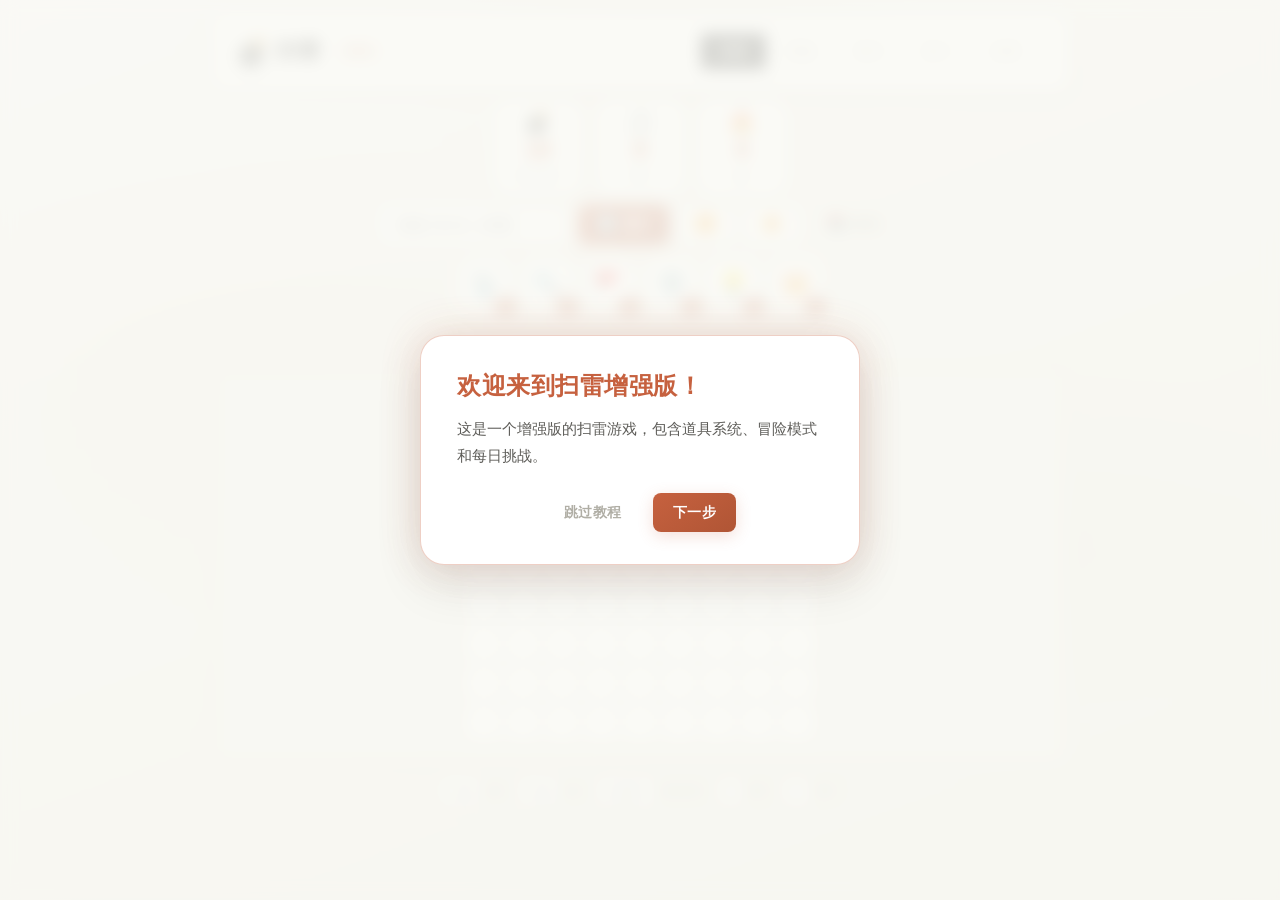
<file: index.html>
<!DOCTYPE html>
<html lang="zh-CN">
<head>
<meta charset="UTF-8">
<meta name="viewport" content="width=device-width, initial-scale=1.0">
<meta name="description" content="扫雷 PRO - 经典模式、冒险模式、每日挑战，多种主题随心切换">
<title>扫雷 PRO</title>
<link rel="icon" type="image/svg+xml" href="src/favicon.svg">
<link rel="stylesheet" href="src/css/base.css">
<link rel="stylesheet" href="src/css/themes.css">
  <link rel="stylesheet" href="src/css/animations.css">
  <script src="src/js/vendor/chart.umd.min.js"></script>
</head>
<body class="theme-anthropic">

<div class="app">
  <!-- 顶部导航 -->
  <header class="app-header">
    <div class="brand">
      <span class="brand-icon">💣</span>
      <span class="brand-text">扫雷</span>
      <span class="brand-sub">PRO</span>
    </div>
    <nav class="nav-tabs" role="tablist">
      <button class="nav-tab active" data-tab="classic" role="tab" aria-selected="true">经典</button>
      <button class="nav-tab" data-tab="adventure" role="tab" aria-selected="false">冒险</button>
      <button class="nav-tab" data-tab="daily" role="tab" aria-selected="false">每日</button>
      <button class="nav-tab" data-tab="stats" role="tab" aria-selected="false">统计</button>
      <button class="nav-tab" data-tab="settings" role="tab" aria-selected="false">设置</button>
    </nav>
  </header>

  <main class="app-main">
    <!-- ========== 经典模式 ========== -->
    <section class="panel active" id="panel-classic" role="tabpanel">
      <!-- 游戏状态栏 -->
      <div class="game-info">
        <div class="info-card" id="mineCard">
          <div class="info-icon">💣</div>
          <div class="info-value" id="mineCount">10</div>
          <div class="info-label">剩余地雷</div>
        </div>
        <div class="info-card" id="timeCard">
          <div class="info-icon">⏱️</div>
          <div class="info-value" id="timer">0</div>
          <div class="info-label">用时</div>
        </div>
        <div class="info-card" id="comboCard">
          <div class="info-icon">🔥</div>
          <div class="info-value" id="comboDisplay">0</div>
          <div class="info-label">连击</div>
        </div>
      </div>
      <div class="health-bar" id="healthBar" style="display:none;"></div>

      <!-- 控制栏 -->
      <div class="control-bar">
        <div class="control-group">
          <div class="select-wrapper">
            <select id="difficulty" class="select-modern">
              <option value="easy">初级 (9×9, 10雷)</option>
              <option value="medium">中级 (16×16, 40雷)</option>
              <option value="hard">高级 (16×30, 99雷)</option>
              <option value="custom">自定义</option>
            </select>
          </div>
          <button id="reset" class="btn btn-primary" title="重新开始 (R)">
            <span class="btn-icon">🔄</span><span class="btn-text">重开</span>
          </button>
          <button id="pauseBtn" class="btn btn-secondary" title="暂停/继续 (P)">
            <span class="btn-icon">⏸️</span>
          </button>
          <button id="hexMode" class="btn btn-secondary" title="六边形模式">
            <span class="btn-icon">🔶</span>
          </button>
          <button id="tutorialBtn" class="btn btn-ghost" title="新手教程">
            <span class="btn-icon">📚</span><span class="btn-text">教程</span>
          </button>
        </div>

        <div class="custom-diff" id="customDiff" style="display:none;">
          <div class="input-group">
            <label for="customRows">行</label>
            <input type="number" id="customRows" min="5" max="30" value="12">
          </div>
          <div class="input-group">
            <label for="customCols">列</label>
            <input type="number" id="customCols" min="5" max="50" value="12">
          </div>
          <div class="input-group">
            <label for="customMines">雷</label>
            <input type="number" id="customMines" min="1" max="500" value="20">
          </div>
        </div>
      </div>

      <!-- 道具栏 -->
      <div class="powerup-bar" id="powerupBar"></div>

      <!-- 消息提示 -->
      <div class="msg" id="msg"></div>

      <!-- 棋盘区域 -->
      <div class="board-wrapper board-container">
        <div class="board" id="board"></div>
        <canvas id="particleCanvas" class="particle-canvas"></canvas>
      </div>

      <!-- 快捷键提示 -->
      <div class="shortcuts-hint">
        <span class="hint-item"><kbd>左键</kbd> 揭开</span>
        <span class="hint-sep">·</span>
        <span class="hint-item"><kbd>右键</kbd> 标记</span>
        <span class="hint-sep">·</span>
        <span class="hint-item"><kbd>双击数字</kbd> 快速揭开</span>
        <span class="hint-sep">·</span>
        <span class="hint-item"><kbd>R</kbd> 重开</span>
        <span class="hint-sep">·</span>
        <span class="hint-item"><kbd>P</kbd> 暂停</span>
      </div>
    </section>

    <!-- ========== 冒险模式 ========== -->
    <section class="panel" id="panel-adventure" role="tabpanel">
      <div class="level-info card">
        <h2 id="adventureTitle">🗺️ 冒险之旅</h2>
        <p id="adventureDesc">穿越地下迷宫，击败所有 Boss！</p>
      </div>
      <div class="game-info compact">
        <div class="info-card">
          <div class="info-icon">📍</div>
          <div class="info-value" id="advLevel">1-1</div>
          <div class="info-label">关卡</div>
        </div>
        <div class="info-card">
          <div class="info-icon">❤️</div>
          <div class="info-value" id="advHealth">3</div>
          <div class="info-label">生命</div>
        </div>
      </div>
      <div class="adventure-map" id="adventureMap"></div>
      <div class="control-bar center">
        <button id="startAdventure" class="btn btn-primary">开始冒险</button>
        <button id="resetAdventure" class="btn btn-danger">重置进度</button>
      </div>
    </section>

    <!-- ========== 每日挑战 ========== -->
    <section class="panel" id="panel-daily" role="tabpanel">
      <div class="daily-challenge card" id="dailyChallenge">
        <div class="daily-icon">📅</div>
        <h2>每日挑战</h2>
        <p class="daily-date" id="dailyDate"></p>
        <p class="daily-desc" id="dailyDesc"></p>
        <button id="playDaily" class="btn btn-primary">开始挑战</button>
      </div>
      <div class="info-card inline">
        <div class="info-icon">🎯</div>
        <div class="info-label" id="dailyAttempts">今日尝试：0/3</div>
      </div>
    </section>

    <!-- ========== 统计数据 ========== -->
    <section class="panel" id="panel-stats" role="tabpanel">
      <div class="stats-panel card">
        <h2>📊 游戏统计</h2>
        <div class="stats-chart-grid">
          <div class="stats-cards">
            <div class="stat-card">
              <div class="stat-icon">🎮</div>
              <div class="stat-value" id="statGames">0</div>
              <div class="stat-label">总游戏数</div>
            </div>
            <div class="stat-card">
              <div class="stat-icon">🏆</div>
              <div class="stat-value" id="statWins">0</div>
              <div class="stat-label">胜利次数</div>
            </div>
            <div class="stat-card">
              <div class="stat-icon">📈</div>
              <div class="stat-value" id="statWinRate">0%</div>
              <div class="stat-label">胜率</div>
            </div>
            <div class="stat-card">
              <div class="stat-icon">⚡</div>
              <div class="stat-value" id="statBestTime">-</div>
              <div class="stat-label">最佳时间</div>
            </div>
            <div class="stat-card">
              <div class="stat-icon">🔥</div>
              <div class="stat-value" id="statCombo">0</div>
              <div class="stat-label">最高连击</div>
            </div>
            <div class="stat-card">
              <div class="stat-icon">⛏️</div>
              <div class="stat-value" id="statMines">0</div>
              <div class="stat-label">累计揭雷</div>
            </div>
          </div>
          <div class="chart-area">
            <div class="chart-container" id="winRateChartWrap">
              <div class="chart-label">胜率分析</div>
              <canvas id="winRateChart"></canvas>
            </div>
          </div>
        </div>
      </div>
      <div class="stats-panel card">
        <h3>🏅 各难度最佳</h3>
        <div class="stats-chart-row">
          <div class="stats-cards three">
            <div class="stat-card">
              <div class="stat-icon">🌱</div>
              <div class="stat-value" id="bestEasy">-</div>
              <div class="stat-label">初级</div>
            </div>
            <div class="stat-card">
              <div class="stat-icon">🌿</div>
              <div class="stat-value" id="bestMedium">-</div>
              <div class="stat-label">中级</div>
            </div>
            <div class="stat-card">
              <div class="stat-icon">🌳</div>
              <div class="stat-value" id="bestHard">-</div>
              <div class="stat-label">高级</div>
            </div>
          </div>
        </div>
      </div>
      <div class="stats-panel card" id="achievementsPanel">
        <div class="achievement-header">
          <h2>🎖️ 成就展馆</h2>
          <div class="achievement-stats" id="achievementSummary"></div>
        </div>
        <div class="achievement-filters">
          <button class="achievement-filter-btn active" data-cat="all">全部</button>
          <button class="achievement-filter-btn" data-cat="unlocked">已解锁</button>
          <button class="achievement-filter-btn" data-cat="locked">未解锁</button>
        </div>
        <div class="achievement-grid" id="achievementGrid"></div>
      </div>
    </section>

    <!-- ========== 设置 ========== -->
    <section class="panel" id="panel-settings" role="tabpanel">
      <div class="settings-panel card">
        <h2>🎨 主题选择</h2>
        <div class="theme-selector" id="themeSelector"></div>
      </div>
      <div class="settings-panel card">
        <h2>⚙️ 游戏设置</h2>
        <div class="settings-list">
          <label class="toggle-row">
            <span class="toggle-label">
              <span class="toggle-icon">🔊</span>
              <span class="toggle-text">启用音效</span>
            </span>
            <input type="checkbox" id="soundToggle" class="toggle-input" checked>
            <span class="toggle-switch"></span>
          </label>
          <label class="toggle-row">
            <span class="toggle-label">
              <span class="toggle-icon">✨</span>
              <span class="toggle-text">粒子效果</span>
            </span>
            <input type="checkbox" id="particleToggle" class="toggle-input" checked>
            <span class="toggle-switch"></span>
          </label>
          <label class="toggle-row">
            <span class="toggle-label">
              <span class="toggle-icon">🚩</span>
              <span class="toggle-text">自动插旗</span>
            </span>
            <input type="checkbox" id="autoFlagToggle" class="toggle-input">
            <span class="toggle-switch"></span>
          </label>
        </div>
        <div class="volume-control">
          <label class="volume-label">音量</label>
          <input type="range" id="volumeSlider" min="0" max="100" value="50">
          <span class="volume-value" id="volumeValue">50%</span>
        </div>
      </div>
      <div class="settings-panel card">
        <h2>💾 数据管理</h2>
        <div class="data-actions">
          <button id="exportData" class="btn btn-secondary">📤 导出数据</button>
          <label class="btn btn-secondary file-label">
            <input type="file" id="importData" accept=".json" hidden>
            📥 导入数据
          </label>
          <button id="clearStats" class="btn btn-danger">🗑️ 清除统计</button>
        </div>
      </div>
    </section>
  </main>
</div>

<!-- 成就弹窗容器 -->
<div id="achievementPopup" class="achievement-popup" style="display: none;"></div>

<script type="module" src="src/js/main.js"></script>
</body>
</html>
</file>
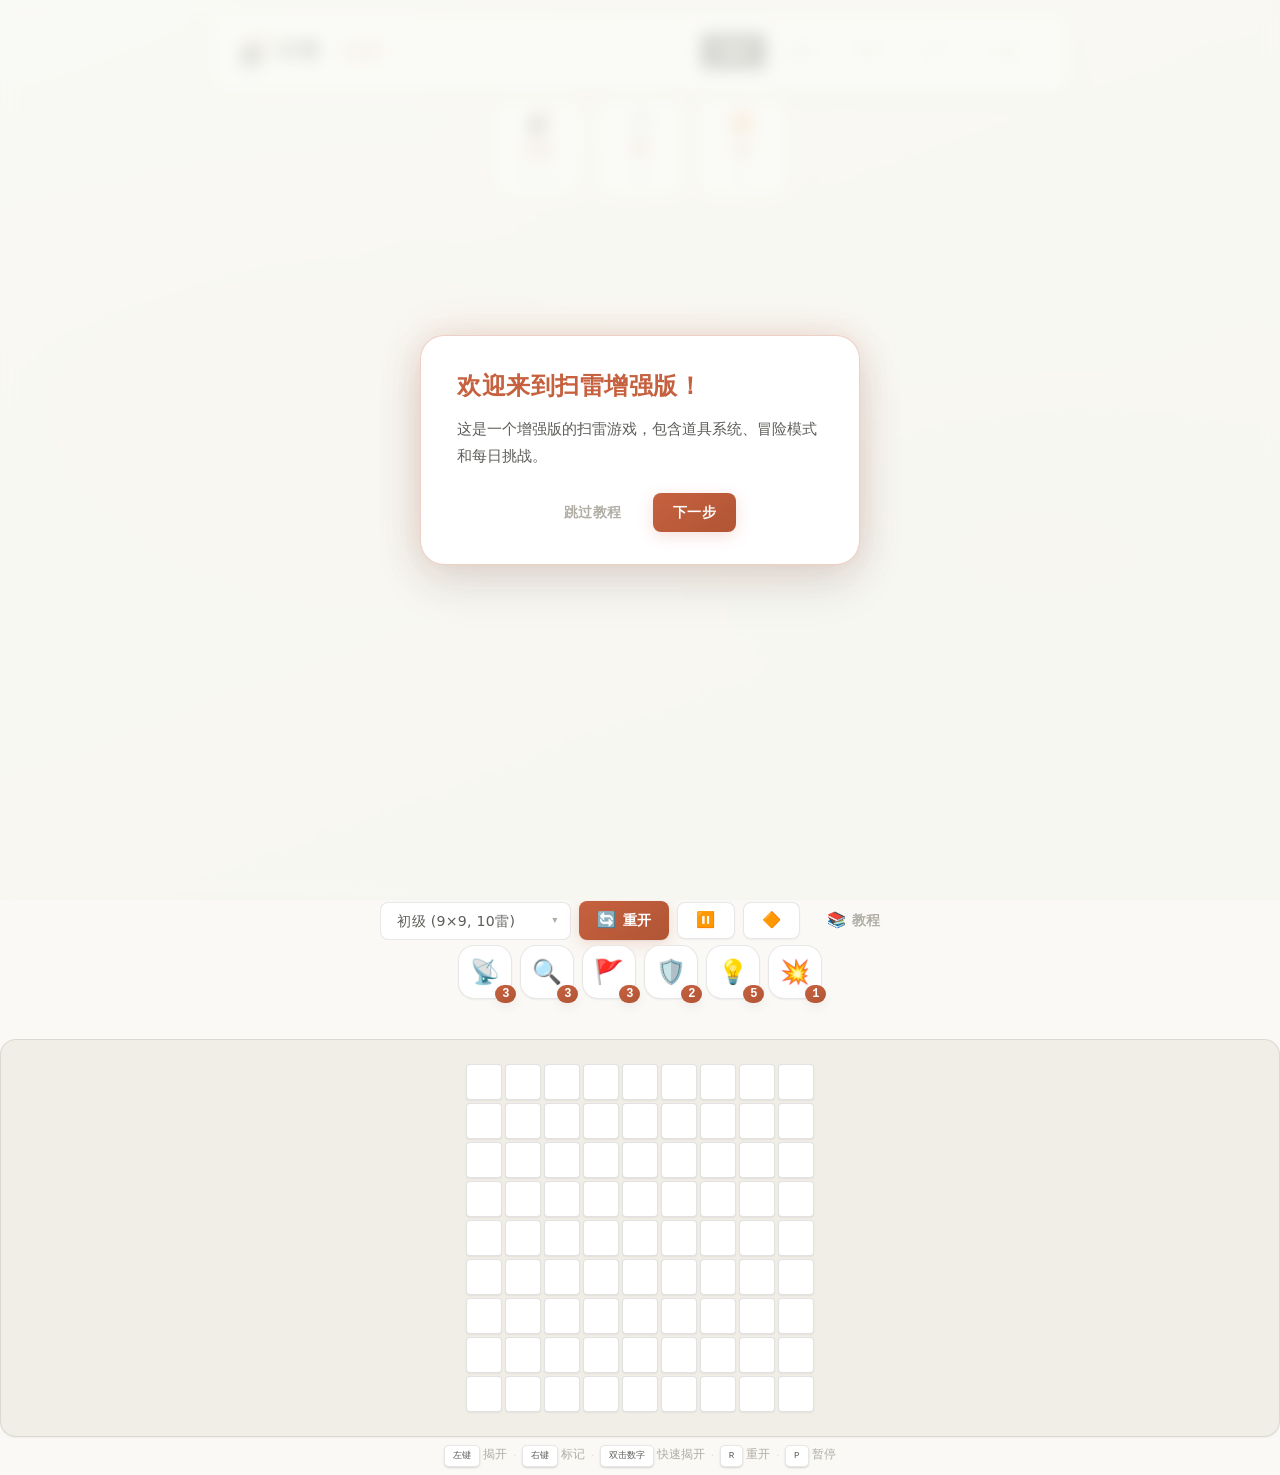
<file: src/index.html>
<!DOCTYPE html>
<html lang="zh-CN">
<head>
<meta charset="UTF-8">
<meta name="viewport" content="width=device-width, initial-scale=1.0">
<meta name="description" content="现代化扫雷游戏 - 经典模式、冒险模式、每日挑战">
<title>扫雷 · 现代版</title>
<link rel="icon" type="image/svg+xml" href="favicon.svg">
<link rel="stylesheet" href="css/base.css">
<link rel="stylesheet" href="css/themes.css">
<link rel="stylesheet" href="css/animations.css">
</head>
<body class="theme-modern">

<div class="app">
  <!-- 顶部导航 -->
  <header class="app-header">
    <div class="brand">
      <span class="brand-icon">💣</span>
      <span class="brand-text">扫雷</span>
      <span class="brand-sub">现代版</span>
    </div>
    <nav class="nav-tabs" role="tablist">
      <button class="nav-tab active" data-tab="classic" role="tab" aria-selected="true">经典</button>
      <button class="nav-tab" data-tab="adventure" role="tab" aria-selected="false">冒险</button>
      <button class="nav-tab" data-tab="daily" role="tab" aria-selected="false">每日</button>
      <button class="nav-tab" data-tab="stats" role="tab" aria-selected="false">统计</button>
      <button class="nav-tab" data-tab="settings" role="tab" aria-selected="false">设置</button>
    </nav>
  </header>

  <main class="app-main">
    <!-- ========== 经典模式 ========== -->
    <section class="panel active" id="panel-classic" role="tabpanel">
      <!-- 游戏状态栏 -->
      <div class="game-info">
        <div class="info-card" id="mineCard">
          <div class="info-icon">💣</div>
          <div class="info-value" id="mineCount">10</div>
          <div class="info-label">剩余地雷</div>
        </div>
        <div class="info-card" id="timeCard">
          <div class="info-icon">⏱️</div>
          <div class="info-value" id="timer">0</div>
          <div class="info-label">用时</div>
        </div>
        <div class="info-card" id="comboCard">
          <div class="info-icon">🔥</div>
          <div class="info-value" id="comboDisplay">0</div>
          <div class="info-label">连击</div>
        </div>
      </div>
      <div class="health-bar" id="healthBar" style="display:none;"></div>
      </div>

      <!-- 控制栏 -->
      <div class="control-bar">
        <div class="control-group">
          <div class="select-wrapper">
            <select id="difficulty" class="select-modern">
              <option value="easy">初级 (9×9, 10雷)</option>
              <option value="medium">中级 (16×16, 40雷)</option>
              <option value="hard">高级 (16×30, 99雷)</option>
              <option value="custom">自定义</option>
            </select>
          </div>
          <button id="reset" class="btn btn-primary" title="重新开始 (R)">
            <span class="btn-icon">🔄</span><span class="btn-text">重开</span>
          </button>
          <button id="pauseBtn" class="btn btn-secondary" title="暂停/继续 (P)">
            <span class="btn-icon">⏸️</span>
          </button>
          <button id="hexMode" class="btn btn-secondary" title="六边形模式">
            <span class="btn-icon">🔶</span>
          </button>
          <button id="tutorialBtn" class="btn btn-ghost" title="新手教程">
            <span class="btn-icon">📚</span><span class="btn-text">教程</span>
          </button>
        </div>

        <div class="custom-diff" id="customDiff" style="display:none;">
          <div class="input-group">
            <label for="customRows">行</label>
            <input type="number" id="customRows" min="5" max="30" value="12">
          </div>
          <div class="input-group">
            <label for="customCols">列</label>
            <input type="number" id="customCols" min="5" max="50" value="12">
          </div>
          <div class="input-group">
            <label for="customMines">雷</label>
            <input type="number" id="customMines" min="1" max="500" value="20">
          </div>
        </div>
      </div>

      <!-- 道具栏 -->
      <div class="powerup-bar" id="powerupBar"></div>

      <!-- 消息提示 -->
      <div class="msg" id="msg"></div>

      <!-- 棋盘区域 -->
      <div class="board-wrapper board-container">
        <div class="board" id="board"></div>
        <canvas id="particleCanvas" class="particle-canvas"></canvas>
      </div>

      <!-- 快捷键提示 -->
      <div class="shortcuts-hint">
        <span class="hint-item"><kbd>左键</kbd> 揭开</span>
        <span class="hint-sep">·</span>
        <span class="hint-item"><kbd>右键</kbd> 标记</span>
        <span class="hint-sep">·</span>
        <span class="hint-item"><kbd>双击数字</kbd> 快速揭开</span>
        <span class="hint-sep">·</span>
        <span class="hint-item"><kbd>R</kbd> 重开</span>
        <span class="hint-sep">·</span>
        <span class="hint-item"><kbd>P</kbd> 暂停</span>
      </div>
    </section>

    <!-- ========== 冒险模式 ========== -->
    <section class="panel" id="panel-adventure" role="tabpanel">
      <div class="level-info card">
        <h2 id="adventureTitle">🗺️ 冒险之旅</h2>
        <p id="adventureDesc">穿越地下迷宫，击败所有 Boss！</p>
      </div>
      <div class="game-info compact">
        <div class="info-card">
          <div class="info-icon">📍</div>
          <div class="info-value" id="advLevel">1-1</div>
          <div class="info-label">关卡</div>
        </div>
        <div class="info-card">
          <div class="info-icon">❤️</div>
          <div class="info-value" id="advHealth">3</div>
          <div class="info-label">生命</div>
        </div>
      </div>
      <div class="adventure-map" id="adventureMap"></div>
      <div class="control-bar center">
        <button id="startAdventure" class="btn btn-primary">开始冒险</button>
        <button id="resetAdventure" class="btn btn-danger">重置进度</button>
      </div>
    </section>

    <!-- ========== 每日挑战 ========== -->
    <section class="panel" id="panel-daily" role="tabpanel">
      <div class="daily-challenge card" id="dailyChallenge">
        <div class="daily-icon">📅</div>
        <h2>每日挑战</h2>
        <p class="daily-date" id="dailyDate"></p>
        <p class="daily-desc" id="dailyDesc"></p>
        <button id="playDaily" class="btn btn-primary">开始挑战</button>
      </div>
      <div class="info-card inline">
        <div class="info-icon">🎯</div>
        <div class="info-label" id="dailyAttempts">今日尝试：0/3</div>
      </div>
    </section>

    <!-- ========== 统计数据 ========== -->
    <section class="panel" id="panel-stats" role="tabpanel">
      <div class="stats-panel card">
        <h2>📊 游戏统计</h2>
        <div class="stats-grid">
          <div class="stat-card">
            <div class="stat-icon">🎮</div>
            <div class="stat-value" id="statGames">0</div>
            <div class="stat-label">总游戏数</div>
          </div>
          <div class="stat-card">
            <div class="stat-icon">🏆</div>
            <div class="stat-value" id="statWins">0</div>
            <div class="stat-label">胜利次数</div>
          </div>
          <div class="stat-card">
            <div class="stat-icon">📈</div>
            <div class="stat-value" id="statWinRate">0%</div>
            <div class="stat-label">胜率</div>
          </div>
          <div class="stat-card">
            <div class="stat-icon">⚡</div>
            <div class="stat-value" id="statBestTime">-</div>
            <div class="stat-label">最佳时间</div>
          </div>
          <div class="stat-card">
            <div class="stat-icon">🔥</div>
            <div class="stat-value" id="statCombo">0</div>
            <div class="stat-label">最高连击</div>
          </div>
          <div class="stat-card">
            <div class="stat-icon">⛏️</div>
            <div class="stat-value" id="statMines">0</div>
            <div class="stat-label">累计揭雷</div>
          </div>
        </div>
      </div>
      <div class="stats-panel card">
        <h3>🏅 各难度最佳</h3>
        <div class="stats-grid three">
          <div class="stat-card">
            <div class="stat-icon">🌱</div>
            <div class="stat-value" id="bestEasy">-</div>
            <div class="stat-label">初级</div>
          </div>
          <div class="stat-card">
            <div class="stat-icon">🌿</div>
            <div class="stat-value" id="bestMedium">-</div>
            <div class="stat-label">中级</div>
          </div>
          <div class="stat-card">
            <div class="stat-icon">🌳</div>
            <div class="stat-value" id="bestHard">-</div>
            <div class="stat-label">高级</div>
          </div>
        </div>
      </div>
    </section>

    <!-- ========== 设置 ========== -->
    <section class="panel" id="panel-settings" role="tabpanel">
      <div class="settings-panel card">
        <h2>🎨 主题选择</h2>
        <div class="theme-selector" id="themeSelector"></div>
      </div>
      <div class="settings-panel card">
        <h2>⚙️ 游戏设置</h2>
        <div class="settings-list">
          <label class="toggle-row">
            <span class="toggle-label">
              <span class="toggle-icon">🔊</span>
              <span class="toggle-text">启用音效</span>
            </span>
            <input type="checkbox" id="soundToggle" class="toggle-input" checked>
            <span class="toggle-switch"></span>
          </label>
          <label class="toggle-row">
            <span class="toggle-label">
              <span class="toggle-icon">✨</span>
              <span class="toggle-text">粒子效果</span>
            </span>
            <input type="checkbox" id="particleToggle" class="toggle-input" checked>
            <span class="toggle-switch"></span>
          </label>
          <label class="toggle-row">
            <span class="toggle-label">
              <span class="toggle-icon">🚩</span>
              <span class="toggle-text">自动插旗</span>
            </span>
            <input type="checkbox" id="autoFlagToggle" class="toggle-input">
            <span class="toggle-switch"></span>
          </label>
        </div>
        <div class="volume-control">
          <label class="volume-label">音量</label>
          <input type="range" id="volumeSlider" min="0" max="100" value="50">
          <span class="volume-value" id="volumeValue">50%</span>
        </div>
      </div>
      <div class="settings-panel card">
        <h2>💾 数据管理</h2>
        <div class="data-actions">
          <button id="exportData" class="btn btn-secondary">📤 导出数据</button>
          <label class="btn btn-secondary file-label">
            <input type="file" id="importData" accept=".json" hidden>
            📥 导入数据
          </label>
          <button id="clearStats" class="btn btn-danger">🗑️ 清除统计</button>
        </div>
      </div>
    </section>
  </main>
</div>

<!-- 成就弹窗容器 -->
<div id="achievementPopup" class="achievement-popup" style="display: none;"></div>

<script type="module" src="js/main.js"></script>
</body>
</html>
</file>
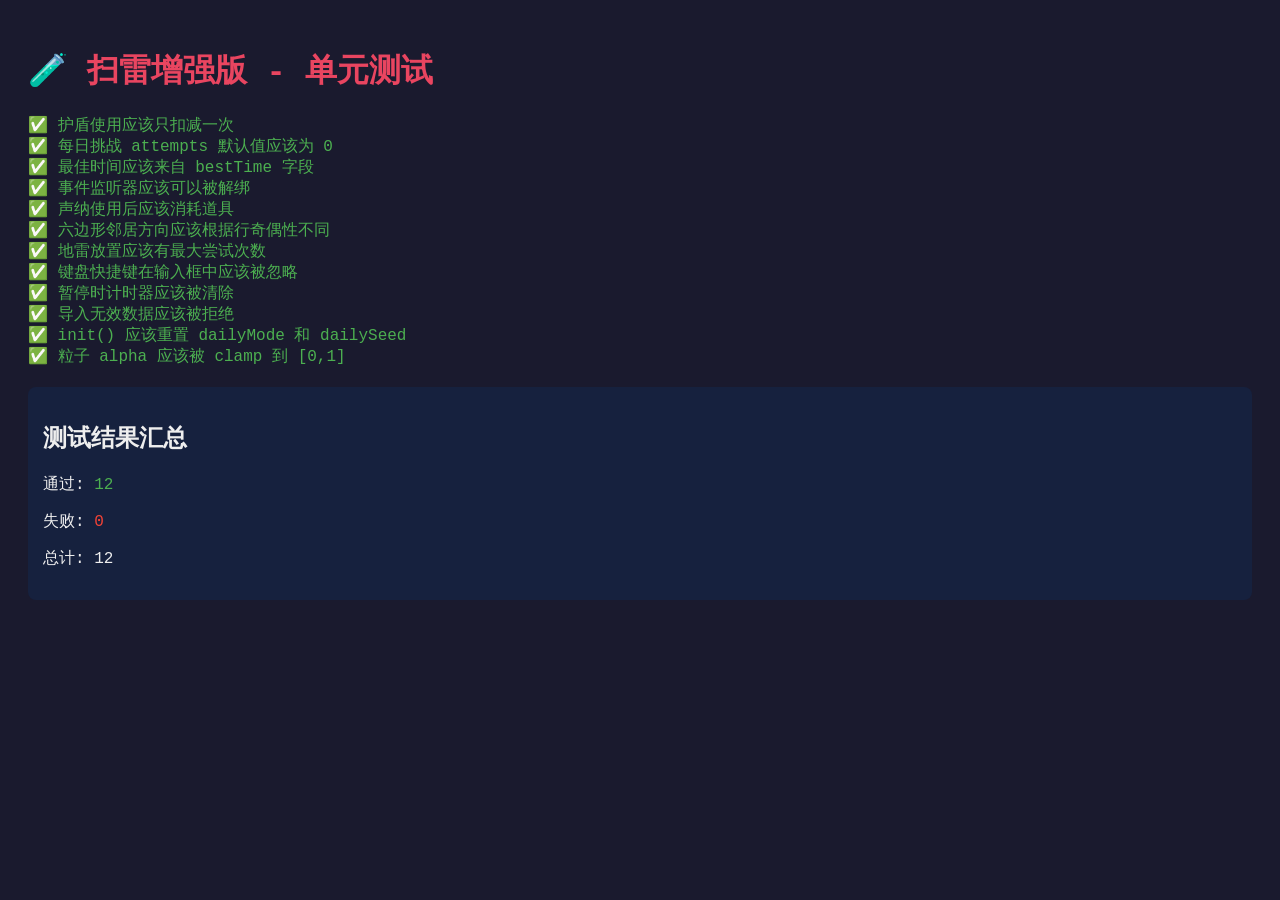
<file: src/tests/tests.html>
<!DOCTYPE html>
<html lang="zh-CN">
<head>
  <meta charset="UTF-8">
  <title>扫雷 - 单元测试</title>
  <style>
    body {
      font-family: 'Courier New', monospace;
      background: #1a1a2e;
      color: #eee;
      padding: 20px;
    }
    h1 { color: #e94560; }
    .test-pass { color: #4caf50; }
    .test-fail { color: #f44336; }
    .summary {
      margin-top: 20px;
      padding: 15px;
      background: #16213e;
      border-radius: 8px;
    }
  </style>
</head>
<body>
  <h1>🧪 扫雷增强版 - 单元测试</h1>
  <div id="test-output"></div>
  <div class="summary" id="summary"></div>

  <script src="unit-tests.js"></script>
  <script>
    const output = document.getElementById('test-output');
    const summary = document.getElementById('summary');

    // 显示测试结果
    testResults.tests.forEach(t => {
      const div = document.createElement('div');
      div.className = t.status === 'PASS' ? 'test-pass' : 'test-fail';
      div.textContent = (t.status === 'PASS' ? '✅ ' : '❌ ') + t.name;
      if (t.error) {
        div.textContent += ' - ' + t.error;
      }
      output.appendChild(div);
    });

    summary.innerHTML = `
      <h2>测试结果汇总</h2>
      <p>通过: <span class="test-pass">${testResults.passed}</span></p>
      <p>失败: <span class="test-fail">${testResults.failed}</span></p>
      <p>总计: ${testResults.tests.length}</p>
    `;
  </script>
</body>
</html>
</file>
<file: src/css/base.css>
/* 扫雷现代版 - 基础样式与设计系统 */

/* ===== 设计系统变量 ===== */
:root {
  --font-sans: 'Anthropic Sans', system-ui, -apple-system, 'Segoe UI', Roboto, 'Helvetica Neue', Arial, sans-serif;
  --font-family: 'Anthropic Serif', Georgia, 'Times New Roman', Times, serif;
  --font-mono: 'Anthropic Mono', 'SF Mono', Monaco, 'Cascadia Code', 'Roboto Mono', monospace;

  --radius-sm: 4px;
  --radius-md: 8px;
  --radius-lg: 16px;
  --radius-xl: 24px;
  --radius-full: 9999px;

  --shadow-sm: 0 1px 3px rgba(0,0,0,0.12), 0 1px 2px rgba(0,0,0,0.08);
  --shadow-md: 0 4px 16px rgba(0,0,0,0.15), 0 2px 6px rgba(0,0,0,0.08);
  --shadow-lg: 0 12px 40px rgba(0,0,0,0.25), 0 4px 12px rgba(0,0,0,0.1);
  --shadow-xl: 0 20px 60px rgba(0,0,0,0.3), 0 8px 20px rgba(0,0,0,0.15);
  --shadow-glow: 0 0 30px rgba(255,255,255,0.04);
  --shadow-inner: inset 0 2px 4px rgba(0,0,0,0.06);

  --transition-fast: 0.12s cubic-bezier(0.4, 0, 0.2, 1);
  --transition-base: 0.2s cubic-bezier(0.4, 0, 0.2, 1);
  --transition-smooth: 0.35s cubic-bezier(0.25, 0.46, 0.45, 0.94);
  --transition-bounce: 0.5s cubic-bezier(0.34, 1.56, 0.64, 1);

  --cell-size: 36px;
  --cell-gap: 3px;
  --spacing-xs: 4px;
  --spacing-sm: 8px;
  --spacing-md: 12px;
  --spacing-lg: 16px;
  --spacing-xl: 24px;
  --spacing-2xl: 32px;
}

/* ===== 重置与基础 ===== */
*, *::before, *::after {
  margin: 0;
  padding: 0;
  box-sizing: border-box;
}

html {
  font-size: 16px;
  -webkit-font-smoothing: antialiased;
  -moz-osx-font-smoothing: grayscale;
  text-rendering: optimizeLegibility;
}

body {
  font-family: var(--font-family);
  min-height: 100vh;
  color: var(--text-primary);
  background: var(--bg-1);
  overflow-x: hidden;
  position: relative;
  font-size: 16px;
  line-height: 1.5;
}

h1, h2, h3, h4, h5, h6,
.brand,
.btn,
.nav-tab,
.info-label,
.stat-label,
.toggle-text,
.achievement-filter-btn,
.achievement-card-name {
  font-family: var(--font-sans);
}

body::before {
  content: '';
  position: fixed;
  inset: 0;
  background:
    radial-gradient(ellipse 80% 50% at 20% 40%, var(--bg-glow-1) 0%, transparent 60%),
    radial-gradient(ellipse 60% 40% at 80% 60%, var(--bg-glow-2) 0%, transparent 50%),
    radial-gradient(ellipse 50% 80% at 50% 0%, var(--bg-glow-3) 0%, transparent 40%),
    linear-gradient(160deg, var(--bg-1) 0%, var(--bg-2) 50%, var(--bg-3) 100%);
  background-attachment: fixed;
  z-index: -2;
  animation: bg-shift 20s ease-in-out infinite alternate;
}

body::after {
  content: '';
  position: fixed;
  inset: 0;
  background-image: url("data:image/svg+xml,%3Csvg viewBox='0 0 256 256' xmlns='http://www.w3.org/2000/svg'%3E%3Cfilter id='n'%3E%3CfeTurbulence type='fractalNoise' baseFrequency='0.9' numOctaves='4' stitchTiles='stitch'/%3E%3C/filter%3E%3Crect width='100%25' height='100%25' filter='url(%23n)' opacity='0.03'/%3E%3C/svg%3E");
  background-size: 200px;
  opacity: 0.15;
  z-index: -1;
  pointer-events: none;
}

@keyframes bg-shift {
  0% { filter: brightness(1); }
  50% { filter: brightness(1.03); }
  100% { filter: brightness(0.97); }
}

/* ===== 应用布局 ===== */
.app {
  max-width: 880px;
  margin: 0 auto;
  padding: var(--spacing-md);
  display: flex;
  flex-direction: column;
  gap: var(--spacing-sm);
  min-height: 100vh;
}

/* ===== 顶部导航 ===== */
.app-header {
  display: flex;
  align-items: center;
  justify-content: space-between;
  flex-wrap: wrap;
  gap: var(--spacing-md);
  padding: var(--spacing-lg) var(--spacing-xl);
  background: var(--glass-bg);
  backdrop-filter: blur(24px) saturate(180%);
  -webkit-backdrop-filter: blur(24px) saturate(180%);
  border: 1px solid var(--glass-border);
  border-radius: var(--radius-lg);
  box-shadow: var(--shadow-md), var(--shadow-glow);
  position: relative;
  overflow: hidden;
}

.app-header::before {
  content: '';
  position: absolute;
  top: 0;
  left: 0;
  right: 0;
  height: 1px;
  background: linear-gradient(90deg, transparent 0%, var(--accent-dim) 50%, transparent 100%);
  opacity: 0.6;
}

.brand {
  display: flex;
  align-items: center;
  gap: var(--spacing-sm);
  font-weight: 700;
}

.brand-icon {
  font-size: 1.6em;
  filter: drop-shadow(0 2px 6px rgba(0,0,0,0.4));
  animation: brand-float 3s ease-in-out infinite;
}

@keyframes brand-float {
  0%, 100% { transform: translateY(0); }
  50% { transform: translateY(-3px); }
}

.brand-text {
  font-size: 1.3em;
  letter-spacing: 1px;
  color: var(--text-primary);
  font-weight: 800;
}

.brand-sub {
  font-size: 0.65em;
  font-weight: 500;
  color: var(--accent);
  background: var(--accent-subtle);
  padding: 3px 10px;
  border-radius: var(--radius-full);
  margin-left: var(--spacing-sm);
  letter-spacing: 1px;
}

.nav-tabs {
  display: flex;
  gap: 3px;
  background: var(--bg-elevated);
  padding: 4px;
  border-radius: var(--radius-md);
  border: 1px solid var(--glass-border);
}

.nav-tab {
  padding: 8px 18px;
  border: none;
  border-radius: var(--radius-sm);
  background: transparent;
  color: var(--text-muted);
  font-size: 0.88em;
  font-weight: 500;
  cursor: pointer;
  transition: all var(--transition-base);
  white-space: nowrap;
  letter-spacing: 0.5px;
  position: relative;
}

.nav-tab:hover {
  color: var(--text-secondary);
  background: var(--bg-hover);
}

.nav-tab.active {
  background: var(--accent-gradient);
  color: white;
  box-shadow: var(--shadow-sm), 0 0 12px var(--accent-glow);
  font-weight: 600;
}

/* ===== 主内容区 ===== */
.app-main {
  flex: 1;
  display: flex;
  flex-direction: column;
  gap: var(--spacing-sm);
}

.panel {
  display: none;
  animation: panel-in 0.35s var(--transition-smooth);
}

.panel.active {
  display: flex;
  flex-direction: column;
  gap: var(--spacing-sm);
}

/* ===== 卡片组件 ===== */
.card {
  background: var(--glass-bg);
  backdrop-filter: blur(24px) saturate(180%);
  -webkit-backdrop-filter: blur(24px) saturate(180%);
  border: 1px solid var(--glass-border);
  border-radius: var(--radius-lg);
  padding: var(--spacing-xl);
  box-shadow: var(--shadow-md), var(--shadow-glow);
  position: relative;
  overflow: hidden;
}

.card::before {
  content: '';
  position: absolute;
  top: 0;
  left: 0;
  right: 0;
  height: 1px;
  background: linear-gradient(90deg, transparent, var(--glass-border-highlight) 50%, transparent);
  opacity: 0.4;
}

.card h2, .card h3 {
  font-size: 1.15em;
  font-weight: 700;
  color: var(--text-primary);
  margin-bottom: var(--spacing-lg);
  display: flex;
  align-items: center;
  gap: var(--spacing-sm);
  letter-spacing: 0.5px;
}

.card h3 {
  font-size: 1em;
  margin-top: var(--spacing-sm);
}

/* ===== 信息卡片 ===== */
.game-info {
  display: flex;
  gap: var(--spacing-md);
  flex-wrap: wrap;
  justify-content: center;
}

.game-info.compact {
  justify-content: flex-start;
}

.info-card {
  background: var(--glass-bg);
  backdrop-filter: blur(16px) saturate(160%);
  -webkit-backdrop-filter: blur(16px) saturate(160%);
  border: 1px solid var(--glass-border);
  border-radius: var(--radius-lg);
  padding: var(--spacing-md) var(--spacing-lg);
  min-width: 90px;
  text-align: center;
  display: flex;
  flex-direction: column;
  align-items: center;
  gap: 4px;
  transition: all var(--transition-base);
  box-shadow: var(--shadow-sm);
  position: relative;
  overflow: hidden;
}

.info-card::after {
  content: '';
  position: absolute;
  bottom: 0;
  left: 20%;
  right: 20%;
  height: 2px;
  background: var(--accent-gradient);
  opacity: 0;
  transition: opacity var(--transition-base);
  border-radius: var(--radius-full);
}

.info-card:hover {
  transform: translateY(-3px);
  box-shadow: var(--shadow-md);
  border-color: var(--accent-dim);
}

.info-card:hover::after {
  opacity: 0.6;
}

.info-card.inline {
  flex-direction: row;
  gap: var(--spacing-sm);
  padding: var(--spacing-sm) var(--spacing-md);
}

.info-icon {
  font-size: 1.3em;
  line-height: 1;
  filter: drop-shadow(0 1px 2px rgba(0,0,0,0.3));
}

.info-value {
  font-size: 1.4em;
  font-weight: 800;
  color: var(--accent);
  font-family: var(--font-mono);
  line-height: 1.2;
  letter-spacing: -0.5px;
}

.info-label {
  font-size: 0.65em;
  color: var(--text-muted);
  text-transform: uppercase;
  letter-spacing: 1px;
  font-weight: 500;
}

/* ===== 控制栏 ===== */
.control-bar {
  display: flex;
  flex-direction: column;
  gap: var(--spacing-md);
  align-items: center;
}

.control-bar.center {
  justify-content: center;
  flex-direction: row;
}

.control-group {
  display: flex;
  gap: var(--spacing-sm);
  align-items: center;
  flex-wrap: wrap;
  justify-content: center;
}

/* ===== 按钮 ===== */
.btn {
  display: inline-flex;
  align-items: center;
  justify-content: center;
  gap: 6px;
  padding: 10px 18px;
  border: none;
  border-radius: var(--radius-md);
  font-size: 0.88em;
  font-weight: 600;
  font-family: var(--font-sans);
  cursor: pointer;
  transition: all var(--transition-base);
  white-space: nowrap;
  position: relative;
  overflow: hidden;
  letter-spacing: 0.3px;
}

.btn::after {
  content: '';
  position: absolute;
  inset: 0;
  background: linear-gradient(180deg, rgba(255,255,255,0.15) 0%, rgba(255,255,255,0.02) 100%);
  opacity: 0;
  transition: opacity var(--transition-fast);
}

.btn:hover::after {
  opacity: 1;
}

.btn-primary {
  background: var(--accent-gradient);
  color: white;
  box-shadow: 0 4px 16px var(--accent-glow), var(--shadow-sm);
}

.btn-primary:hover {
  transform: translateY(-2px) scale(1.02);
  box-shadow: 0 8px 24px var(--accent-glow), var(--shadow-md);
}

.btn-primary:active {
  transform: translateY(0) scale(0.98);
  box-shadow: 0 2px 8px var(--accent-glow);
}

.btn-secondary {
  background: var(--bg-elevated);
  color: var(--text-secondary);
  border: 1px solid var(--glass-border);
  box-shadow: var(--shadow-sm);
}

.btn-secondary:hover {
  background: var(--bg-hover);
  border-color: var(--accent-dim);
  transform: translateY(-1px);
  box-shadow: var(--shadow-md);
}

.btn-ghost {
  background: transparent;
  color: var(--text-muted);
  border: 1px solid transparent;
}

.btn-ghost:hover {
  color: var(--text-secondary);
  background: var(--bg-hover);
  border-color: var(--glass-border);
}

.btn-danger {
  background: var(--danger);
  color: white;
  box-shadow: 0 4px 16px var(--danger-dim), var(--shadow-sm);
}

.btn-danger:hover {
  transform: translateY(-2px) scale(1.02);
  box-shadow: 0 8px 24px var(--danger-dim), var(--shadow-md);
}

.btn-danger:active {
  transform: translateY(0) scale(0.98);
}

.btn-icon {
  font-size: 1.1em;
  line-height: 1;
}

.btn:disabled {
  opacity: 0.35;
  cursor: not-allowed;
  transform: none !important;
}

.btn:disabled::after {
  display: none;
}

/* ===== 下拉选择 ===== */
.select-wrapper {
  position: relative;
}

.select-wrapper::after {
  content: '▼';
  position: absolute;
  right: 12px;
  top: 50%;
  transform: translateY(-50%);
  font-size: 0.55em;
  color: var(--text-muted);
  pointer-events: none;
  transition: color var(--transition-fast);
}

.select-modern {
  appearance: none;
  -webkit-appearance: none;
  background: var(--bg-elevated);
  color: var(--text-secondary);
  border: 1px solid var(--glass-border);
  border-radius: var(--radius-md);
  padding: 10px 36px 10px 16px;
  font-size: 0.88em;
  font-family: var(--font-sans);
  font-weight: 500;
  cursor: pointer;
  transition: all var(--transition-base);
  min-width: 180px;
  letter-spacing: 0.3px;
}

.select-modern:hover, .select-modern:focus {
  border-color: var(--accent-dim);
  background: var(--bg-hover);
  outline: none;
  box-shadow: 0 0 0 3px var(--accent-subtle);
}

/* ===== 自定义难度输入 ===== */
.custom-diff {
  display: flex;
  gap: var(--spacing-md);
  align-items: center;
  flex-wrap: wrap;
  justify-content: center;
  background: var(--bg-elevated);
  padding: var(--spacing-md) var(--spacing-lg);
  border-radius: var(--radius-md);
  border: 1px solid var(--glass-border);
}

.input-group {
  display: flex;
  align-items: center;
  gap: var(--spacing-sm);
}

.input-group label {
  font-size: 0.82em;
  color: var(--text-muted);
  font-weight: 500;
  letter-spacing: 0.3px;
}

.input-group input[type="number"] {
  width: 56px;
  padding: 8px 10px;
  background: var(--bg-input);
  border: 1px solid var(--glass-border);
  border-radius: var(--radius-sm);
  color: var(--text-secondary);
  font-size: 0.88em;
  font-family: var(--font-mono);
  text-align: center;
  transition: all var(--transition-fast);
}

.input-group input[type="number"]:focus {
  outline: none;
  border-color: var(--accent-dim);
  box-shadow: 0 0 0 3px var(--accent-subtle);
}

/* ===== 道具栏 ===== */
.powerup-bar {
  display: flex;
  gap: var(--spacing-sm);
  justify-content: center;
  flex-wrap: wrap;
  padding: var(--spacing-xs);
}

.powerup-btn {
  width: 54px;
  height: 54px;
  border-radius: var(--radius-lg);
  border: 1px solid var(--glass-border);
  background: var(--glass-bg);
  backdrop-filter: blur(12px);
  -webkit-backdrop-filter: blur(12px);
  cursor: pointer;
  display: flex;
  flex-direction: column;
  align-items: center;
  justify-content: center;
  font-size: 1.5em;
  transition: all var(--transition-base);
  position: relative;
  color: var(--text-secondary);
  box-shadow: var(--shadow-sm);
}

.powerup-btn:hover:not(:disabled) {
  transform: translateY(-4px) scale(1.08);
  border-color: var(--accent-dim);
  box-shadow: 0 6px 20px var(--accent-glow), var(--shadow-md);
  color: var(--text-primary);
}

.powerup-btn:disabled {
  opacity: 0.3;
  cursor: not-allowed;
  filter: grayscale(80%);
}

.powerup-btn.active {
  border-color: var(--accent);
  box-shadow: 0 0 20px var(--accent-glow), inset 0 0 12px var(--accent-glow);
  animation: powerup-pulse 1.2s ease-in-out infinite;
}

.powerup-count {
  position: absolute;
  bottom: -5px;
  right: -5px;
  background: var(--accent-gradient);
  color: white;
  font-size: 0.5em;
  font-weight: 800;
  padding: 2px 7px;
  border-radius: var(--radius-full);
  min-width: 20px;
  text-align: center;
  box-shadow: var(--shadow-md);
  font-family: var(--font-mono);
  letter-spacing: -0.5px;
}

/* ===== 消息区域 ===== */
.msg {
  min-height: 36px;
  text-align: center;
  font-size: 1em;
  font-weight: 700;
  display: flex;
  align-items: center;
  justify-content: center;
  padding: var(--spacing-sm) var(--spacing-lg);
  border-radius: var(--radius-lg);
  transition: all var(--transition-base);
  letter-spacing: 0.3px;
}

.msg.win {
  color: var(--success);
  background: var(--success-bg);
  border: 1px solid var(--success-border);
  animation: msg-bounce 0.5s ease-out;
  box-shadow: 0 0 20px var(--success-border);
}

.msg.lose {
  color: var(--danger);
  background: var(--danger-bg);
  border: 1px solid var(--danger-border);
  animation: msg-shake 0.4s ease-out;
  box-shadow: 0 0 20px var(--danger-border);
}

.msg.info {
  color: var(--info);
  background: var(--info-bg);
  border: 1px solid var(--info-border);
  box-shadow: 0 0 12px var(--info-border);
}

/* ===== 棋盘区域 ===== */
.board-wrapper {
  position: relative;
  display: flex;
  justify-content: center;
  align-items: flex-start;
  padding: var(--spacing-md);
  background: var(--board-bg);
  border-radius: var(--radius-lg);
  border: 1px solid var(--glass-border);
  box-shadow:
    inset 0 2px 8px rgba(0,0,0,0.15),
    inset 0 0 0 1px rgba(255,255,255,0.02),
    var(--shadow-md),
    var(--shadow-glow);
  overflow: auto;
  max-height: 70vh;
  min-height: 120px;
}

.board-container {
  position: relative;
}

.board {
  display: inline-grid;
  grid-template-columns: repeat(var(--cols, 9), var(--cell-size));
  gap: var(--cell-gap);
  padding: var(--spacing-md);
  border-radius: var(--radius-md);
  user-select: none;
  -webkit-user-select: none;
  touch-action: manipulation;
}

.particle-canvas {
  position: absolute;
  top: 0;
  left: 0;
  width: 100%;
  height: 100%;
  pointer-events: none;
  z-index: 10;
}

/* ===== 格子样式 ===== */
.cell {
  width: var(--cell-size);
  height: var(--cell-size);
  display: flex;
  align-items: center;
  justify-content: center;
  font-size: 0.95em;
  font-weight: 800;
  font-family: var(--font-mono);
  cursor: pointer;
  border-radius: var(--radius-sm);
  transition: all var(--transition-fast);
  position: relative;
  line-height: 1;
  letter-spacing: -0.5px;
}

.cell.hidden {
  background: var(--cell-hidden-bg);
  border: 1px solid var(--cell-hidden-border);
  box-shadow:
    inset 1px 1px 2px rgba(255,255,255,0.06),
    inset -1px -1px 2px rgba(0,0,0,0.15),
    0 1px 2px rgba(0,0,0,0.15);
}

.cell.hidden:hover {
  background: var(--cell-hover-bg);
  transform: translateY(-1px) scale(1.06);
  box-shadow:
    inset 1px 1px 3px rgba(255,255,255,0.08),
    inset -1px -1px 2px rgba(0,0,0,0.12),
    0 4px 12px rgba(0,0,0,0.25),
    0 0 8px var(--accent-glow);
  z-index: 1;
  border-color: var(--accent-dim);
}

.cell.hidden:active {
  transform: translateY(0) scale(0.95);
  box-shadow: inset 0 2px 6px rgba(0,0,0,0.3);
  transition-duration: 0.06s;
}

.cell.revealed {
  background: var(--cell-revealed-bg);
  border: 1px solid var(--cell-revealed-border);
  cursor: default;
  box-shadow: inset 0 1px 3px rgba(0,0,0,0.08);
  animation: cell-reveal 0.25s ease-out;
}

.cell.flagged {
  background: var(--cell-flagged-bg);
  border: 1px solid var(--cell-flagged-border);
  animation: flag-pop 0.25s ease-out;
}

.cell.wrong-flag {
  border-color: var(--danger) !important;
  background: linear-gradient(145deg, var(--danger-bg), var(--cell-flagged-bg)) !important;
  box-shadow: 0 0 8px var(--danger-dim);
}

.cell.mine-trigger {
  background: var(--danger);
  border: 1px solid var(--danger);
  animation: mine-explode 0.4s ease-out;
  box-shadow: 0 0 24px var(--danger-dim);
}

.cell.mine-show {
  background: var(--cell-mine-bg);
  border: 1px solid var(--danger-dim);
}

.cell.shield-blocked {
  background: linear-gradient(145deg, var(--info-bg), var(--cell-revealed-bg));
  border: 2px solid var(--info);
  box-shadow: 0 0 16px var(--info-border);
}

.cell.hint {
  animation: hint-glow 1s ease-in-out infinite alternate;
}

.cell.hex {
  clip-path: polygon(50% 0%, 100% 25%, 100% 75%, 50% 100%, 0% 75%, 0% 25%);
  width: 35px;
  height: 35px;
}

/* 数字颜色 */
.cell.n1 { color: var(--num-1); text-shadow: 0 0 8px var(--num-1-glow); }
.cell.n2 { color: var(--num-2); text-shadow: 0 0 8px var(--num-2-glow); }
.cell.n3 { color: var(--num-3); text-shadow: 0 0 8px var(--num-3-glow); }
.cell.n4 { color: var(--num-4); text-shadow: 0 0 8px var(--num-4-glow); }
.cell.n5 { color: var(--num-5); text-shadow: 0 0 8px var(--num-5-glow); }
.cell.n6 { color: var(--num-6); text-shadow: 0 0 8px var(--num-6-glow); }
.cell.n7 { color: var(--num-7); text-shadow: 0 0 8px var(--num-7-glow); }
.cell.n8 { color: var(--num-8); text-shadow: 0 0 8px var(--num-8-glow); }

/* ===== 快捷键提示 ===== */
.shortcuts-hint {
  display: flex;
  align-items: center;
  justify-content: center;
  flex-wrap: wrap;
  gap: 6px;
  font-size: 0.72em;
  color: var(--text-muted);
  padding: var(--spacing-sm);
  text-align: center;
}

.hint-sep {
  opacity: 0.3;
}

kbd {
  display: inline-block;
  padding: 3px 8px;
  background: var(--bg-elevated);
  border: 1px solid var(--glass-border);
  border-radius: 5px;
  font-family: var(--font-mono);
  font-size: 0.8em;
  color: var(--text-secondary);
  box-shadow: 0 1px 2px rgba(0,0,0,0.15), inset 0 1px 0 rgba(255,255,255,0.04);
}

.health-bar {
  display: flex;
  gap: 6px;
  justify-content: center;
  align-items: center;
  padding: var(--spacing-xs);
  min-height: 32px;
}

.health-heart {
  font-size: 1.2em;
  transition: all 0.3s ease;
  filter: drop-shadow(0 1px 3px rgba(0,0,0,0.4));
}

.health-heart.lost {
  filter: grayscale(100%);
  opacity: 0.2;
}

/* ===== 冒险模式 ===== */
.level-info {
  text-align: center;
}

.level-info h2 {
  color: var(--accent);
  margin-bottom: var(--spacing-sm);
  justify-content: center;
}

.level-info p {
  color: var(--text-muted);
  font-size: 0.92em;
}

.adventure-map {
  display: grid;
  grid-template-columns: repeat(4, 1fr);
  gap: var(--spacing-md);
  padding: var(--spacing-lg);
  background: var(--bg-elevated);
  border-radius: var(--radius-lg);
  border: 1px solid var(--glass-border);
  box-shadow: var(--shadow-sm);
}

.adventure-node {
  aspect-ratio: 1;
  border-radius: 50%;
  border: 2px solid var(--glass-border);
  background: var(--glass-bg);
  cursor: pointer;
  display: flex;
  align-items: center;
  justify-content: center;
  font-size: 1.6em;
  transition: all var(--transition-base);
  position: relative;
  box-shadow: var(--shadow-sm);
}

.adventure-node:hover:not(.locked):not(.completed) {
  transform: scale(1.12);
  border-color: var(--accent-dim);
  box-shadow: 0 4px 16px var(--accent-glow), var(--shadow-md);
}

.adventure-node.locked {
  opacity: 0.3;
  cursor: not-allowed;
  filter: grayscale(100%);
}

.adventure-node.completed {
  background: linear-gradient(145deg, var(--success-bg), var(--glass-bg));
  border-color: var(--success);
  box-shadow: 0 0 12px var(--success-border);
}

.adventure-node.current {
  animation: node-pulse 1.5s ease-in-out infinite alternate;
  border-color: var(--accent);
  box-shadow: 0 0 16px var(--accent-glow);
}

.adventure-node.boss {
  background: linear-gradient(145deg, var(--danger-bg), var(--glass-bg));
  border-color: var(--danger-dim);
  font-size: 2em;
}

/* ===== 每日挑战 ===== */
.daily-challenge {
  text-align: center;
  display: flex;
  flex-direction: column;
  align-items: center;
  gap: var(--spacing-md);
}

.daily-icon {
  font-size: 3em;
  filter: drop-shadow(0 3px 8px rgba(0,0,0,0.4));
  animation: daily-bob 4s ease-in-out infinite;
}

@keyframes daily-bob {
  0%, 100% { transform: translateY(0) rotate(0deg); }
  25% { transform: translateY(-4px) rotate(2deg); }
  75% { transform: translateY(2px) rotate(-2deg); }
}

.daily-challenge h2 {
  margin-bottom: 0;
  justify-content: center;
}

.daily-date {
  color: var(--text-muted);
  font-size: 0.88em;
  font-family: var(--font-mono);
}

.daily-desc {
  color: var(--text-secondary);
  line-height: 1.7;
  white-space: pre-line;
}

.daily-challenge.completed {
  border-color: var(--success);
  background: linear-gradient(145deg, var(--success-bg), var(--glass-bg));
}

/* ===== 统计面板 ===== */
.stats-panel {
  margin-bottom: var(--spacing-xs);
}

.stats-chart-grid {
  display: grid;
  grid-template-columns: repeat(auto-fit, minmax(200px, 1fr));
  gap: var(--spacing-xl);
}

.stats-chart-grid .stats-cards {
    display: grid;
    grid-template-columns: repeat(auto-fit, minmax(130px, 1fr));
    gap: var(--spacing-md);
}

.stats-chart-row {
    display: flex;
    flex-direction: column;
    gap: var(--spacing-lg);
}

.chart-area {
    display: flex;
    flex-direction: column;
    align-items: center;
    justify-content: center;
    min-height: 250px;
    position: relative;
}

.chart-label {
    font-size: 0.88em;
    font-weight: 600;
    color: var(--text-secondary);
    margin-bottom: var(--spacing-sm);
    text-align: center;
    letter-spacing: 0.5px;
}

.chart-container {
    width: 100%;
    max-width: 280px;
    height: 280px;
    position: relative;
}

.chart-container canvas {
    width: 100% !important;
    height: 100% !important;
}

.stats-grid {
  display: grid;
  grid-template-columns: repeat(auto-fit, minmax(130px, 1fr));
  gap: var(--spacing-md);
}

.stats-grid.three {
  grid-template-columns: repeat(3, 1fr);
}

.stat-card {
  background: var(--bg-elevated);
  border: 1px solid var(--glass-border);
  border-radius: var(--radius-lg);
  padding: var(--spacing-lg) var(--spacing-sm);
  text-align: center;
  display: flex;
  flex-direction: column;
  align-items: center;
  gap: 6px;
  transition: all var(--transition-base);
  position: relative;
  overflow: hidden;
}

.stat-card::after {
  content: '';
  position: absolute;
  bottom: 0;
  left: 15%;
  right: 15%;
  height: 2px;
  background: var(--accent-gradient);
  opacity: 0;
  transition: opacity var(--transition-base);
  border-radius: var(--radius-full);
}

.stat-card:hover {
  transform: translateY(-3px);
  border-color: var(--accent-dim);
  box-shadow: var(--shadow-md);
}

.stat-card:hover::after {
  opacity: 0.5;
}

.stat-icon {
  font-size: 1.5em;
  line-height: 1;
  margin-bottom: 2px;
  filter: drop-shadow(0 1px 2px rgba(0,0,0,0.3));
}

.stat-value {
  font-size: 1.7em;
  font-weight: 800;
  color: var(--accent);
  font-family: var(--font-mono);
  letter-spacing: -0.5px;
}

.stat-label {
  font-size: 0.7em;
  color: var(--text-muted);
  text-transform: uppercase;
  letter-spacing: 1px;
  font-weight: 500;
}

/* ===== 设置面板 ===== */
.settings-panel {
  margin-bottom: var(--spacing-xs);
}

.settings-list {
  display: flex;
  flex-direction: column;
  gap: var(--spacing-xs);
}

.toggle-row {
  display: flex;
  align-items: center;
  justify-content: space-between;
  padding: var(--spacing-md) var(--spacing-lg);
  border-radius: var(--radius-md);
  cursor: pointer;
  transition: all var(--transition-base);
  user-select: none;
}

.toggle-row:hover {
  background: var(--bg-hover);
  border-color: var(--glass-border);
}

.toggle-label {
  display: flex;
  align-items: center;
  gap: var(--spacing-md);
}

.toggle-icon {
  font-size: 1.3em;
  width: 28px;
  text-align: center;
}

.toggle-text {
  font-size: 0.92em;
  color: var(--text-secondary);
  font-weight: 500;
  letter-spacing: 0.3px;
}

.toggle-input {
  display: none;
}

.toggle-switch {
  width: 48px;
  height: 26px;
  background: var(--bg-elevated);
  border-radius: var(--radius-full);
  position: relative;
  border: 2px solid var(--glass-border);
  transition: all var(--transition-base);
  flex-shrink: 0;
  box-shadow: var(--shadow-inner);
}

.toggle-switch::after {
  content: '';
  position: absolute;
  top: 2px;
  left: 2px;
  width: 18px;
  height: 18px;
  background: var(--text-muted);
  border-radius: 50%;
  transition: all var(--transition-bounce);
  box-shadow: var(--shadow-sm);
}

.toggle-input:checked + .toggle-switch {
  background: var(--accent-dim);
  border-color: var(--accent-dim);
}

.toggle-input:checked + .toggle-switch::after {
  transform: translateX(22px);
  background: white;
  box-shadow: var(--shadow-sm);
}

.volume-control {
  display: flex;
  align-items: center;
  gap: var(--spacing-md);
  margin-top: var(--spacing-md);
  padding: var(--spacing-md) var(--spacing-lg);
  background: var(--bg-elevated);
  border-radius: var(--radius-md);
  border: 1px solid var(--glass-border);
}

.volume-label {
  font-size: 0.88em;
  color: var(--text-muted);
  font-weight: 500;
}

.volume-control input[type="range"] {
  flex: 1;
  min-width: 100px;
  accent-color: var(--accent);
  height: 4px;
}

.volume-value {
  font-size: 0.82em;
  color: var(--text-secondary);
  font-family: var(--font-mono);
  min-width: 40px;
  text-align: right;
}

.theme-selector {
  display: flex;
  gap: var(--spacing-md);
  flex-wrap: wrap;
  justify-content: center;
  padding: var(--spacing-sm);
}

.theme-btn {
  width: 48px;
  height: 48px;
  border-radius: 50%;
  border: 3px solid transparent;
  cursor: pointer;
  transition: all var(--transition-bounce);
  position: relative;
  box-shadow: var(--shadow-sm);
}

.theme-btn:hover {
  transform: scale(1.18);
  box-shadow: var(--shadow-md);
}

.theme-btn.active {
  border-color: white;
  box-shadow: 0 0 0 4px var(--accent-dim), 0 0 24px rgba(255,255,255,0.2);
  transform: scale(1.12);
}

.theme-btn::after {
  content: attr(title);
  position: absolute;
  bottom: -24px;
  left: 50%;
  transform: translateX(-50%);
  font-size: 0.6em;
  color: var(--text-muted);
  white-space: nowrap;
  opacity: 0;
  transition: opacity var(--transition-base);
  letter-spacing: 1px;
  text-transform: capitalize;
}

.theme-btn:hover::after {
  opacity: 1;
}

.data-actions {
  display: flex;
  gap: var(--spacing-md);
  flex-wrap: wrap;
}

.file-label {
  cursor: pointer;
}

/* ===== 成就弹窗 ===== */
.achievement-popup {
  position: fixed;
  top: 24px;
  right: 24px;
  background: var(--glass-bg);
  backdrop-filter: blur(24px) saturate(180%);
  -webkit-backdrop-filter: blur(24px) saturate(180%);
  padding: var(--spacing-lg) var(--spacing-xl);
  border-radius: var(--radius-lg);
  border: 1px solid var(--accent-dim);
  box-shadow: var(--shadow-xl), 0 0 24px var(--accent-glow);
  z-index: 1000;
  display: flex;
  align-items: center;
  gap: var(--spacing-md);
  max-width: 320px;
  animation: achievement-slide-in 0.5s ease-out;
}

.achievement-popup.removing {
  animation: achievement-slide-out 0.4s ease-in forwards;
}

.achievement-icon {
  font-size: 2.4em;
  line-height: 1;
  animation: achievement-bounce 0.6s ease-in-out 3;
  filter: drop-shadow(0 2px 6px rgba(0,0,0,0.4));
}

.achievement-content h4 {
  color: var(--accent);
  font-size: 0.92em;
  margin-bottom: 3px;
  font-weight: 700;
  letter-spacing: 0.5px;
}

.achievement-content p {
  color: var(--text-muted);
  font-size: 0.82em;
}

/* ===== 暂停遮罩 ===== */
.pause-overlay {
  position: fixed;
  inset: 0;
  background: rgba(0,0,0,0.8);
  backdrop-filter: blur(12px);
  -webkit-backdrop-filter: blur(12px);
  display: flex;
  align-items: center;
  justify-content: center;
  z-index: 999;
  animation: pause-fade-in 0.3s ease-out;
  cursor: pointer;
}

.pause-text {
  font-size: 2.5em;
  font-weight: 800;
  color: var(--accent);
  text-shadow: 0 0 30px var(--accent-glow);
  letter-spacing: 6px;
  animation: pause-pulse 2s ease-in-out infinite;
}

@keyframes pause-pulse {
  0%, 100% { opacity: 1; transform: scale(1); }
  50% { opacity: 0.8; transform: scale(1.03); }
}

/* ===== 教程覆盖层 ===== */
.tutorial-overlay {
  position: fixed;
  inset: 0;
  background: rgba(0,0,0,0.75);
  backdrop-filter: blur(6px);
  -webkit-backdrop-filter: blur(6px);
  z-index: 10000;
  display: flex;
  align-items: center;
  justify-content: center;
}

.tutorial-panel {
  position: relative;
  background: var(--glass-bg);
  backdrop-filter: blur(24px) saturate(180%);
  -webkit-backdrop-filter: blur(24px) saturate(180%);
  padding: var(--spacing-2xl) 36px;
  border-radius: var(--radius-xl);
  max-width: 440px;
  width: 90%;
  border: 1px solid var(--accent-dim);
  box-shadow: var(--shadow-xl), 0 0 40px var(--accent-glow);
  animation: panel-in 0.35s ease-out;
}

.tutorial-title {
  font-size: 1.5em;
  color: var(--accent);
  margin-bottom: var(--spacing-md);
  font-weight: 800;
  letter-spacing: 0.5px;
}

.tutorial-content {
  color: var(--text-secondary);
  line-height: 1.8;
  margin-bottom: var(--spacing-xl);
  font-size: 0.92em;
}

.tutorial-buttons {
  display: flex;
  gap: var(--spacing-md);
  justify-content: center;
}

.tutorial-highlight {
  position: relative;
  z-index: 10001;
  box-shadow: 0 0 0 4px var(--accent-dim), 0 0 24px var(--accent-glow) !important;
  animation: tutorial-pulse 1.2s ease-in-out infinite;
  border-radius: var(--radius-md);
}

.tutorial-btn {
  padding: 10px 20px;
  border: none;
  border-radius: var(--radius-md);
  cursor: pointer;
  font-size: 0.88em;
  font-weight: 600;
  font-family: var(--font-sans);
  transition: all var(--transition-base);
  letter-spacing: 0.3px;
}

.tutorial-btn.tutorial-next,
.tutorial-btn.tutorial-start {
  background: var(--accent-gradient);
  color: white;
  box-shadow: 0 4px 16px var(--accent-glow);
}

.tutorial-btn.tutorial-prev {
  background: var(--bg-elevated);
  color: var(--text-muted);
  border: 1px solid var(--glass-border);
}

.tutorial-btn.tutorial-skip {
  background: transparent;
  color: var(--text-muted);
}

.tutorial-btn:hover {
  transform: translateY(-2px);
  opacity: 0.9;
}

/* ===== 响应式 ===== */
@media (max-width: 600px) {
  .app {
    padding: var(--spacing-sm);
  }

  .app-header {
    flex-direction: column;
    align-items: stretch;
    padding: var(--spacing-md);
    gap: var(--spacing-sm);
  }

  .brand {
    justify-content: center;
  }

  .nav-tabs {
    justify-content: center;
  }

  .nav-tab {
    padding: 7px 12px;
    font-size: 0.82em;
  }

  .info-card {
    padding: var(--spacing-sm) var(--spacing-md);
    min-width: 70px;
  }

  .info-value {
    font-size: 1.15em;
  }

  .control-group {
    gap: 6px;
  }

  .btn {
    padding: 8px 14px;
    font-size: 0.82em;
  }

  .btn-text {
    display: none;
  }

  .btn-icon {
    font-size: 1.2em;
  }

  .select-modern {
    min-width: auto;
    font-size: 0.82em;
  }

  .custom-diff {
    gap: var(--spacing-sm);
    padding: var(--spacing-sm) var(--spacing-md);
  }

  .board-wrapper {
    padding: var(--spacing-sm);
  }

  :root {
    --cell-size: 32px;
  }

  .stats-grid.three {
    grid-template-columns: repeat(3, 1fr);
  }

  .adventure-map {
    grid-template-columns: repeat(4, 1fr);
    gap: var(--spacing-sm);
    padding: var(--spacing-md);
  }

  .shortcuts-hint {
    font-size: 0.68em;
  }

  .achievement-popup {
    right: var(--spacing-sm);
    left: var(--spacing-sm);
    max-width: none;
  }
}

@media (max-width: 400px) {
  .stats-grid {
    grid-template-columns: repeat(2, 1fr);
  }

  .stats-grid.three {
    grid-template-columns: repeat(3, 1fr);
  }

  .adventure-map {
    grid-template-columns: repeat(3, 1fr);
  }
}

/* ===== 滚动条美化 ===== */
::-webkit-scrollbar {
  width: 8px;
  height: 8px;
}

::-webkit-scrollbar-track {
  background: transparent;
}

::-webkit-scrollbar-thumb {
  background: var(--glass-border);
  border-radius: var(--radius-full);
}

::-webkit-scrollbar-thumb:hover {
  background: var(--text-muted);
}

/* ===== 成就面板 ===== */
#achievementsPanel {
  margin-bottom: var(--spacing-xs);
}

.achievement-header {
  display: flex;
  align-items: center;
  justify-content: space-between;
  margin-bottom: var(--spacing-lg);
  flex-wrap: wrap;
  gap: var(--spacing-md);
}

.achievement-header h2 {
  margin-bottom: 0;
}

.achievement-stats {
  font-size: 0.85em;
  color: var(--text-muted);
  display: flex;
  gap: var(--spacing-lg);
  font-weight: 500;
}

.achievement-stats span {
  display: flex;
  align-items: center;
  gap: 4px;
}

.achievement-stats strong {
  color: var(--accent);
  font-size: 1.1em;
  font-family: var(--font-mono);
}

.achievement-filters {
  display: flex;
  gap: var(--spacing-sm);
  margin-bottom: var(--spacing-lg);
}

.achievement-filter-btn {
  padding: 6px 16px;
  border-radius: var(--radius-full);
  border: 1px solid var(--glass-border);
  background: transparent;
  color: var(--text-muted);
  font-size: 0.82em;
  font-weight: 500;
  font-family: var(--font-sans);
  cursor: pointer;
  transition: all var(--transition-base);
  letter-spacing: 0.3px;
}

.achievement-filter-btn:hover {
  color: var(--text-secondary);
  border-color: var(--accent-dim);
  background: var(--bg-hover);
}

.achievement-filter-btn.active {
  background: var(--accent-gradient);
  color: white;
  border-color: transparent;
  box-shadow: 0 2px 8px var(--accent-glow);
}

.achievement-grid {
  display: grid;
  grid-template-columns: repeat(auto-fill, minmax(220px, 1fr));
  gap: var(--spacing-md);
}

.achievement-card {
  background: var(--bg-elevated);
  border: 1px solid var(--glass-border);
  border-radius: var(--radius-lg);
  padding: var(--spacing-lg);
  display: flex;
  align-items: flex-start;
  gap: var(--spacing-md);
  transition: all var(--transition-base);
  position: relative;
  overflow: hidden;
}

.achievement-card:hover {
  transform: translateY(-3px);
  box-shadow: var(--shadow-md);
  border-color: var(--accent-dim);
}

.achievement-card.unlocked {
  border-color: var(--success-border);
  background: linear-gradient(145deg, var(--success-bg), var(--bg-elevated));
}

.achievement-card.unlocked::before {
  content: '';
  position: absolute;
  top: 0;
  left: 0;
  right: 0;
  height: 2px;
  background: linear-gradient(90deg, transparent, var(--success), transparent);
  opacity: 0.4;
}

.achievement-card.locked {
  opacity: 0.65;
}

.achievement-card.locked .achievement-card-icon {
  filter: grayscale(100%);
  opacity: 0.5;
}

.achievement-card.locked .achievement-card-name,
.achievement-card.locked .achievement-card-desc {
  color: var(--text-muted);
}

.achievement-card.secret {
  opacity: 0.8;
}

.achievement-card.secret .achievement-card-icon {
  filter: blur(2px) brightness(1.5);
}

.achievement-card.secret .achievement-card-name {
  font-style: italic;
}

.achievement-card-icon {
  font-size: 2em;
  line-height: 1;
  filter: drop-shadow(0 2px 4px rgba(0,0,0,0.4));
  flex-shrink: 0;
}

.achievement-card-body {
  flex: 1;
  min-width: 0;
}

.achievement-card-name {
  font-weight: 700;
  font-size: 0.92em;
  color: var(--text-primary);
  margin-bottom: 3px;
  letter-spacing: 0.3px;
}

.achievement-card-desc {
  font-size: 0.78em;
  color: var(--text-secondary);
  line-height: 1.5;
}

.achievement-card-date {
  font-size: 0.7em;
  color: var(--text-muted);
  margin-top: 4px;
  font-family: var(--font-mono);
}

.achievement-card-badge {
  position: absolute;
  top: 10px;
  right: 10px;
  font-size: 0.7em;
  padding: 2px 8px;
  border-radius: var(--radius-full);
  font-weight: 600;
  letter-spacing: 0.5px;
}

.achievement-card-badge.unlocked-badge {
  background: var(--success-bg);
  color: var(--success);
}

.achievement-card-badge.locked-badge {
  background: var(--bg-hover);
  color: var(--text-muted);
}

.achievement-empty {
  grid-column: 1 / -1;
  text-align: center;
  padding: var(--spacing-2xl);
  color: var(--text-muted);
  font-size: 0.9em;
  font-weight: 500;
}

/* ===== 辅助类 ===== */
.sr-only {
  position: absolute;
  width: 1px;
  height: 1px;
  padding: 0;
  margin: -1px;
  overflow: hidden;
  clip: rect(0, 0, 0, 0);
  white-space: nowrap;
  border: 0;
}
</file>
<file: src/css/themes.css>
/* 扫雷现代版 - 主题系统 */

/* ===== 现代主题（默认） ===== */
.theme-modern {
  --bg-1: #0d1117;
  --bg-2: #161b22;
  --bg-3: #1c2128;
  --bg-elevated: rgba(22, 27, 34, 0.8);
  --bg-hover: rgba(255, 255, 255, 0.05);
  --bg-input: rgba(13, 17, 23, 0.6);
  --board-bg: rgba(10, 14, 20, 0.6);

  --glass-bg: rgba(22, 27, 34, 0.65);
  --glass-border: rgba(255, 255, 255, 0.08);
  --glass-border-highlight: rgba(247, 120, 107, 0.3);

  --bg-glow-1: rgba(247, 120, 107, 0.07);
  --bg-glow-2: rgba(121, 192, 255, 0.05);
  --bg-glow-3: rgba(86, 211, 100, 0.04);

  --text-primary: #f0f6fc;
  --text-secondary: #b0b8c4;
  --text-muted: #6e7681;

  --accent: #f7786b;
  --accent-dim: rgba(247, 120, 107, 0.4);
  --accent-subtle: rgba(247, 120, 107, 0.12);
  --accent-gradient: linear-gradient(145deg, #f7786b, #e85d50);
  --accent-glow: rgba(247, 120, 107, 0.25);

  --success: #7ee787;
  --success-bg: rgba(126, 231, 135, 0.08);
  --success-border: rgba(126, 231, 135, 0.2);
  --danger: #ff7b72;
  --danger-bg: rgba(255, 123, 114, 0.08);
  --danger-border: rgba(255, 123, 114, 0.2);
  --danger-dim: rgba(255, 123, 114, 0.4);
  --info: #79c0ff;
  --info-bg: rgba(121, 192, 255, 0.08);
  --info-border: rgba(121, 192, 255, 0.2);

  --cell-hidden-bg: linear-gradient(145deg, #1c2128, #21262d);
  --cell-hidden-border: rgba(255, 255, 255, 0.08);
  --cell-hover-bg: linear-gradient(145deg, #21262d, #2a3038);
  --cell-revealed-bg: #0d1117;
  --cell-revealed-border: rgba(255, 255, 255, 0.04);
  --cell-flagged-bg: linear-gradient(145deg, #3d1a5c, #4a2575);
  --cell-flagged-border: rgba(138, 92, 192, 0.4);
  --cell-mine-bg: #2a0a0a;

  --num-1: #79c0ff; --num-1-glow: rgba(121, 192, 255, 0.4);
  --num-2: #56d364; --num-2-glow: rgba(86, 211, 100, 0.4);
  --num-3: #ff7b72; --num-3-glow: rgba(255, 123, 114, 0.4);
  --num-4: #d2a8ff; --num-4-glow: rgba(210, 168, 255, 0.4);
  --num-5: #ffa657; --num-5-glow: rgba(255, 166, 87, 0.4);
  --num-6: #39c5cf; --num-6-glow: rgba(57, 197, 207, 0.4);
  --num-7: #ff9ece; --num-7-glow: rgba(255, 158, 206, 0.4);
  --num-8: #b0b8c4; --num-8-glow: rgba(176, 184, 196, 0.4);
}

.theme-modern .theme-btn { background: linear-gradient(135deg, #0d1117, #1c2128, #21262d); }

/* ===== 经典主题 ===== */
.theme-classic {
  --bg-1: #0f0f23;
  --bg-2: #1a1a3e;
  --bg-3: #16213e;
  --bg-elevated: rgba(22, 33, 62, 0.8);
  --bg-hover: rgba(255, 255, 255, 0.05);
  --bg-input: rgba(15, 15, 35, 0.6);
  --board-bg: rgba(10, 10, 30, 0.6);

  --glass-bg: rgba(22, 33, 62, 0.65);
  --glass-border: rgba(255, 255, 255, 0.08);
  --glass-border-highlight: rgba(233, 69, 96, 0.3);

  --bg-glow-1: rgba(233, 69, 96, 0.07);
  --bg-glow-2: rgba(79, 195, 247, 0.05);
  --bg-glow-3: rgba(129, 199, 132, 0.04);

  --text-primary: #e0e0f0;
  --text-secondary: #a0a8c0;
  --text-muted: #6a7090;

  --accent: #e94560;
  --accent-dim: rgba(233, 69, 96, 0.4);
  --accent-subtle: rgba(233, 69, 96, 0.12);
  --accent-gradient: linear-gradient(145deg, #e94560, #c0395b);
  --accent-glow: rgba(233, 69, 96, 0.25);

  --success: #81c784;
  --success-bg: rgba(129, 199, 132, 0.08);
  --success-border: rgba(129, 199, 132, 0.2);
  --danger: #e94560;
  --danger-bg: rgba(233, 69, 96, 0.08);
  --danger-border: rgba(233, 69, 96, 0.2);
  --danger-dim: rgba(233, 69, 96, 0.4);
  --info: #4fc3f7;
  --info-bg: rgba(79, 195, 247, 0.08);
  --info-border: rgba(79, 195, 247, 0.2);

  --cell-hidden-bg: linear-gradient(145deg, #1e2a4a, #2a3a5e);
  --cell-hidden-border: rgba(100, 120, 180, 0.2);
  --cell-hover-bg: linear-gradient(145deg, #1a1a4e, #222266);
  --cell-revealed-bg: #111133;
  --cell-revealed-border: rgba(255, 255, 255, 0.04);
  --cell-flagged-bg: linear-gradient(145deg, #3d1a5c, #5a2a7e);
  --cell-flagged-border: rgba(138, 92, 192, 0.4);
  --cell-mine-bg: #2a0a0a;

  --num-1: #4fc3f7; --num-1-glow: rgba(79, 195, 247, 0.4);
  --num-2: #81c784; --num-2-glow: rgba(129, 199, 132, 0.4);
  --num-3: #e94560; --num-3-glow: rgba(233, 69, 96, 0.4);
  --num-4: #7e57c2; --num-4-glow: rgba(126, 87, 194, 0.4);
  --num-5: #ff7043; --num-5-glow: rgba(255, 112, 67, 0.4);
  --num-6: #26c6da; --num-6-glow: rgba(38, 198, 218, 0.4);
  --num-7: #ec407a; --num-7-glow: rgba(236, 64, 122, 0.4);
  --num-8: #bdbdbd; --num-8-glow: rgba(189, 189, 189, 0.4);
}

.theme-classic .theme-btn { background: linear-gradient(135deg, #0f0f23, #1a1a3e, #16213e); }

/* ===== 暗黑主题 ===== */
.theme-dark {
  --bg-1: #050505;
  --bg-2: #0a0a0a;
  --bg-3: #111111;
  --bg-elevated: rgba(20, 20, 20, 0.8);
  --bg-hover: rgba(255, 255, 255, 0.04);
  --bg-input: rgba(10, 10, 10, 0.6);
  --board-bg: rgba(8, 8, 8, 0.6);

  --glass-bg: rgba(20, 20, 20, 0.7);
  --glass-border: rgba(255, 255, 255, 0.06);
  --glass-border-highlight: rgba(255, 68, 68, 0.3);

  --bg-glow-1: rgba(255, 68, 68, 0.07);
  --bg-glow-2: rgba(66, 165, 245, 0.05);
  --bg-glow-3: rgba(102, 187, 106, 0.04);

  --text-primary: #e8e8e8;
  --text-secondary: #a0a0a0;
  --text-muted: #555555;

  --accent: #ff4444;
  --accent-dim: rgba(255, 68, 68, 0.4);
  --accent-subtle: rgba(255, 68, 68, 0.1);
  --accent-gradient: linear-gradient(145deg, #ff4444, #cc3333);
  --accent-glow: rgba(255, 68, 68, 0.25);

  --success: #66bb6a;
  --success-bg: rgba(102, 187, 106, 0.08);
  --success-border: rgba(102, 187, 106, 0.2);
  --danger: #ff4444;
  --danger-bg: rgba(255, 68, 68, 0.08);
  --danger-border: rgba(255, 68, 68, 0.2);
  --danger-dim: rgba(255, 68, 68, 0.4);
  --info: #42a5f5;
  --info-bg: rgba(66, 165, 245, 0.08);
  --info-border: rgba(66, 165, 245, 0.2);

  --cell-hidden-bg: linear-gradient(145deg, #1a1a1a, #252525);
  --cell-hidden-border: rgba(255, 255, 255, 0.06);
  --cell-hover-bg: linear-gradient(145deg, #222222, #2a2a2a);
  --cell-revealed-bg: #0a0a0a;
  --cell-revealed-border: rgba(255, 255, 255, 0.03);
  --cell-flagged-bg: linear-gradient(145deg, #2a1a2a, #3a2a3a);
  --cell-flagged-border: rgba(150, 100, 150, 0.3);
  --cell-mine-bg: #1a0505;

  --num-1: #42a5f5; --num-1-glow: rgba(66, 165, 245, 0.4);
  --num-2: #66bb6a; --num-2-glow: rgba(102, 187, 106, 0.4);
  --num-3: #ff4444; --num-3-glow: rgba(255, 68, 68, 0.4);
  --num-4: #ab47bc; --num-4-glow: rgba(171, 71, 188, 0.4);
  --num-5: #ffa726; --num-5-glow: rgba(255, 167, 38, 0.4);
  --num-6: #26c6da; --num-6-glow: rgba(38, 198, 218, 0.4);
  --num-7: #ef5350; --num-7-glow: rgba(239, 83, 80, 0.4);
  --num-8: #9e9e9e; --num-8-glow: rgba(158, 158, 158, 0.4);
}

.theme-dark .theme-btn { background: linear-gradient(135deg, #050505, #0a0a0a, #111111); }

/* ===== 海洋主题 ===== */
.theme-ocean {
  --bg-1: #001529;
  --bg-2: #002a4a;
  --bg-3: #003a6a;
  --bg-elevated: rgba(0, 30, 60, 0.8);
  --bg-hover: rgba(255, 255, 255, 0.05);
  --bg-input: rgba(0, 10, 30, 0.6);
  --board-bg: rgba(0, 8, 25, 0.6);

  --glass-bg: rgba(0, 30, 60, 0.65);
  --glass-border: rgba(255, 255, 255, 0.08);
  --glass-border-highlight: rgba(0, 204, 255, 0.3);

  --bg-glow-1: rgba(0, 204, 255, 0.07);
  --bg-glow-2: rgba(77, 171, 247, 0.05);
  --bg-glow-3: rgba(102, 255, 166, 0.04);

  --text-primary: #e0f0ff;
  --text-secondary: #90b8d8;
  --text-muted: #4a7a9a;

  --accent: #00ccff;
  --accent-dim: rgba(0, 204, 255, 0.4);
  --accent-subtle: rgba(0, 204, 255, 0.12);
  --accent-gradient: linear-gradient(145deg, #00ccff, #0099cc);
  --accent-glow: rgba(0, 204, 255, 0.25);

  --success: #66ffa6;
  --success-bg: rgba(102, 255, 166, 0.08);
  --success-border: rgba(102, 255, 166, 0.2);
  --danger: #ff6b6b;
  --danger-bg: rgba(255, 107, 107, 0.08);
  --danger-border: rgba(255, 107, 107, 0.2);
  --danger-dim: rgba(255, 107, 107, 0.4);
  --info: #4dabf7;
  --info-bg: rgba(77, 171, 247, 0.08);
  --info-border: rgba(77, 171, 247, 0.2);

  --cell-hidden-bg: linear-gradient(145deg, #003366, #004d99);
  --cell-hidden-border: rgba(0, 150, 255, 0.15);
  --cell-hover-bg: linear-gradient(145deg, #004080, #0055aa);
  --cell-revealed-bg: #001529;
  --cell-revealed-border: rgba(0, 150, 255, 0.06);
  --cell-flagged-bg: linear-gradient(145deg, #1a3a5c, #2a4a8e);
  --cell-flagged-border: rgba(100, 160, 220, 0.3);
  --cell-mine-bg: #1a0505;

  --num-1: #4dabf7; --num-1-glow: rgba(77, 171, 247, 0.4);
  --num-2: #69db7c; --num-2-glow: rgba(105, 219, 124, 0.4);
  --num-3: #ff6b6b; --num-3-glow: rgba(255, 107, 107, 0.4);
  --num-4: #da77f2; --num-4-glow: rgba(218, 119, 242, 0.4);
  --num-5: #ffa94d; --num-5-glow: rgba(255, 169, 77, 0.4);
  --num-6: #22b8cf; --num-6-glow: rgba(34, 184, 207, 0.4);
  --num-7: #ff8787; --num-7-glow: rgba(255, 135, 135, 0.4);
  --num-8: #adb5bd; --num-8-glow: rgba(173, 181, 189, 0.4);
}

.theme-ocean .theme-btn { background: linear-gradient(135deg, #001529, #002a4a, #003a6a); }

/* ===== 森林主题 ===== */
.theme-forest {
  --bg-1: #0a1a0a;
  --bg-2: #122a12;
  --bg-3: #1a3a1a;
  --bg-elevated: rgba(18, 42, 18, 0.8);
  --bg-hover: rgba(255, 255, 255, 0.04);
  --bg-input: rgba(8, 20, 8, 0.6);
  --board-bg: rgba(8, 18, 8, 0.6);

  --glass-bg: rgba(18, 42, 18, 0.65);
  --glass-border: rgba(255, 255, 255, 0.06);
  --glass-border-highlight: rgba(68, 255, 68, 0.3);

  --bg-glow-1: rgba(68, 255, 68, 0.07);
  --bg-glow-2: rgba(102, 204, 255, 0.05);
  --bg-glow-3: rgba(136, 255, 136, 0.04);

  --text-primary: #e0ffe0;
  --text-secondary: #a0c8a0;
  --text-muted: #5a8a5a;

  --accent: #44ff44;
  --accent-dim: rgba(68, 255, 68, 0.4);
  --accent-subtle: rgba(68, 255, 68, 0.12);
  --accent-gradient: linear-gradient(145deg, #44ff44, #33cc33);
  --accent-glow: rgba(68, 255, 68, 0.25);

  --success: #88ff88;
  --success-bg: rgba(136, 255, 136, 0.08);
  --success-border: rgba(136, 255, 136, 0.2);
  --danger: #ff5555;
  --danger-bg: rgba(255, 85, 85, 0.08);
  --danger-border: rgba(255, 85, 85, 0.2);
  --danger-dim: rgba(255, 85, 85, 0.4);
  --info: #66ccff;
  --info-bg: rgba(102, 204, 255, 0.08);
  --info-border: rgba(102, 204, 255, 0.2);

  --cell-hidden-bg: linear-gradient(145deg, #1a2a1a, #2a3a2a);
  --cell-hidden-border: rgba(100, 180, 100, 0.15);
  --cell-hover-bg: linear-gradient(145deg, #1a3a1a, #2a4a2a);
  --cell-revealed-bg: #0a1a0a;
  --cell-revealed-border: rgba(100, 180, 100, 0.06);
  --cell-flagged-bg: linear-gradient(145deg, #1a3a1a, #2a4a2a);
  --cell-flagged-border: rgba(100, 180, 100, 0.3);
  --cell-mine-bg: #1a0505;

  --num-1: #66ccff; --num-1-glow: rgba(102, 204, 255, 0.4);
  --num-2: #88ff88; --num-2-glow: rgba(136, 255, 136, 0.4);
  --num-3: #ff5555; --num-3-glow: rgba(255, 85, 85, 0.4);
  --num-4: #cc88ff; --num-4-glow: rgba(204, 136, 255, 0.4);
  --num-5: #ffaa55; --num-5-glow: rgba(255, 170, 85, 0.4);
  --num-6: #55dddd; --num-6-glow: rgba(85, 221, 221, 0.4);
  --num-7: #ff77aa; --num-7-glow: rgba(255, 119, 170, 0.4);
  --num-8: #aaaaaa; --num-8-glow: rgba(170, 170, 170, 0.4);
}

.theme-forest .theme-btn { background: linear-gradient(135deg, #0a1a0a, #122a12, #1a3a1a); }

/* ===== 日落主题 ===== */
.theme-sunset {
  --bg-1: #1a0f0a;
  --bg-2: #2a1a12;
  --bg-3: #3a2a1a;
  --bg-elevated: rgba(42, 26, 18, 0.8);
  --bg-hover: rgba(255, 255, 255, 0.04);
  --bg-input: rgba(20, 12, 8, 0.6);
  --board-bg: rgba(18, 10, 6, 0.6);

  --glass-bg: rgba(42, 26, 18, 0.65);
  --glass-border: rgba(255, 255, 255, 0.06);
  --glass-border-highlight: rgba(255, 136, 68, 0.3);

  --bg-glow-1: rgba(255, 136, 68, 0.07);
  --bg-glow-2: rgba(102, 204, 255, 0.05);
  --bg-glow-3: rgba(136, 204, 102, 0.04);

  --text-primary: #fff0e0;
  --text-secondary: #d8b8a0;
  --text-muted: #8a7060;

  --accent: #ff8844;
  --accent-dim: rgba(255, 136, 68, 0.4);
  --accent-subtle: rgba(255, 136, 68, 0.12);
  --accent-gradient: linear-gradient(145deg, #ff8844, #dd6633);
  --accent-glow: rgba(255, 136, 68, 0.25);

  --success: #88cc66;
  --success-bg: rgba(136, 204, 102, 0.08);
  --success-border: rgba(136, 204, 102, 0.2);
  --danger: #ff5555;
  --danger-bg: rgba(255, 85, 85, 0.08);
  --danger-border: rgba(255, 85, 85, 0.2);
  --danger-dim: rgba(255, 85, 85, 0.4);
  --info: #66ccff;
  --info-bg: rgba(102, 204, 255, 0.08);
  --info-border: rgba(102, 204, 255, 0.2);

  --cell-hidden-bg: linear-gradient(145deg, #3a2a1a, #4a3a2a);
  --cell-hidden-border: rgba(200, 150, 100, 0.15);
  --cell-hover-bg: linear-gradient(145deg, #4a3a2a, #5a4a3a);
  --cell-revealed-bg: #1a0f0a;
  --cell-revealed-border: rgba(200, 150, 100, 0.06);
  --cell-flagged-bg: linear-gradient(145deg, #3a1a1a, #4a2a2a);
  --cell-flagged-border: rgba(180, 100, 100, 0.3);
  --cell-mine-bg: #1a0505;

  --num-1: #66ccff; --num-1-glow: rgba(102, 204, 255, 0.4);
  --num-2: #88cc66; --num-2-glow: rgba(136, 204, 102, 0.4);
  --num-3: #ff5555; --num-3-glow: rgba(255, 85, 85, 0.4);
  --num-4: #cc88ff; --num-4-glow: rgba(204, 136, 255, 0.4);
  --num-5: #ffaa44; --num-5-glow: rgba(255, 170, 68, 0.4);
  --num-6: #44cccc; --num-6-glow: rgba(68, 204, 204, 0.4);
  --num-7: #ff77aa; --num-7-glow: rgba(255, 119, 170, 0.4);
  --num-8: #bbbbbb; --num-8-glow: rgba(187, 187, 187, 0.4);
}

.theme-sunset .theme-btn { background: linear-gradient(135deg, #1a0f0a, #2a1a12, #3a2a1a); }

/* ===== 紫色主题 ===== */
.theme-purple {
  --bg-1: #120a1a;
  --bg-2: #1a0f2a;
  --bg-3: #25153a;
  --bg-elevated: rgba(26, 15, 42, 0.8);
  --bg-hover: rgba(255, 255, 255, 0.04);
  --bg-input: rgba(15, 8, 22, 0.6);
  --board-bg: rgba(12, 6, 18, 0.6);

  --glass-bg: rgba(26, 15, 42, 0.65);
  --glass-border: rgba(255, 255, 255, 0.06);
  --glass-border-highlight: rgba(204, 68, 255, 0.3);

  --bg-glow-1: rgba(204, 68, 255, 0.07);
  --bg-glow-2: rgba(102, 204, 255, 0.05);
  --bg-glow-3: rgba(136, 255, 170, 0.04);

  --text-primary: #f0e0ff;
  --text-secondary: #c8a8e0;
  --text-muted: #7a5a9a;

  --accent: #cc44ff;
  --accent-dim: rgba(204, 68, 255, 0.4);
  --accent-subtle: rgba(204, 68, 255, 0.12);
  --accent-gradient: linear-gradient(145deg, #cc44ff, #aa33dd);
  --accent-glow: rgba(204, 68, 255, 0.25);

  --success: #88ffaa;
  --success-bg: rgba(136, 255, 170, 0.08);
  --success-border: rgba(136, 255, 170, 0.2);
  --danger: #ff5555;
  --danger-bg: rgba(255, 85, 85, 0.08);
  --danger-border: rgba(255, 85, 85, 0.2);
  --danger-dim: rgba(255, 85, 85, 0.4);
  --info: #66ccff;
  --info-bg: rgba(102, 204, 255, 0.08);
  --info-border: rgba(102, 204, 255, 0.2);

  --cell-hidden-bg: linear-gradient(145deg, #2a1a3a, #3a2a4a);
  --cell-hidden-border: rgba(160, 100, 220, 0.15);
  --cell-hover-bg: linear-gradient(145deg, #3a1a4a, #4a2a5a);
  --cell-revealed-bg: #120a1a;
  --cell-revealed-border: rgba(160, 100, 220, 0.06);
  --cell-flagged-bg: linear-gradient(145deg, #3a1a5c, #4a2a7e);
  --cell-flagged-border: rgba(160, 100, 220, 0.3);
  --cell-mine-bg: #1a0505;

  --num-1: #66ccff; --num-1-glow: rgba(102, 204, 255, 0.4);
  --num-2: #88ffaa; --num-2-glow: rgba(136, 255, 170, 0.4);
  --num-3: #ff5555; --num-3-glow: rgba(255, 85, 85, 0.4);
  --num-4: #cc88ff; --num-4-glow: rgba(204, 136, 255, 0.4);
  --num-5: #ffaa55; --num-5-glow: rgba(255, 170, 85, 0.4);
  --num-6: #55dddd; --num-6-glow: rgba(85, 221, 221, 0.4);
  --num-7: #ff77cc; --num-7-glow: rgba(255, 119, 204, 0.4);
  --num-8: #bbbbbb; --num-8-glow: rgba(187, 187, 187, 0.4);
}

.theme-purple .theme-btn { background: linear-gradient(135deg, #120a1a, #1a0f2a, #25153a); }

/* ===== Anthropic 主题 ===== */
.theme-anthropic {
  --bg-1: #FAF9F5;
  --bg-2: #F0EEE6;
  --bg-3: #E8E6DC;
  --bg-elevated: #FFFFFF;
  --bg-hover: rgba(20, 20, 19, 0.04);
  --bg-input: #FAF9F5;
  --board-bg: #F0EEE6;

  --glass-bg: #FFFFFF;
  --glass-border: rgba(20, 20, 19, 0.1);
  --glass-border-highlight: rgba(198, 97, 63, 0.25);

  --bg-glow-1: rgba(198, 97, 63, 0.06);
  --bg-glow-2: rgba(20, 20, 19, 0.03);
  --bg-glow-3: rgba(198, 97, 63, 0.04);

  --text-primary: #141413;
  --text-secondary: #5E5D59;
  --text-muted: #B0AEA5;

  --accent: #C6613F;
  --accent-dim: rgba(198, 97, 63, 0.3);
  --accent-subtle: rgba(198, 97, 63, 0.1);
  --accent-gradient: linear-gradient(145deg, #C6613F, #B05535);
  --accent-glow: rgba(198, 97, 63, 0.2);

  --success: #5A7C5A;
  --success-bg: rgba(90, 124, 90, 0.08);
  --success-border: rgba(90, 124, 90, 0.2);
  --danger: #B5423F;
  --danger-bg: rgba(181, 66, 63, 0.08);
  --danger-border: rgba(181, 66, 63, 0.2);
  --danger-dim: rgba(181, 66, 63, 0.35);
  --info: #4A6B8A;
  --info-bg: rgba(74, 107, 138, 0.08);
  --info-border: rgba(74, 107, 138, 0.2);

  --cell-hidden-bg: #FFFFFF;
  --cell-hidden-border: rgba(20, 20, 19, 0.12);
  --cell-hover-bg: #F0EEE6;
  --cell-revealed-bg: #FAF9F5;
  --cell-revealed-border: rgba(20, 20, 19, 0.06);
  --cell-flagged-bg: #F5F0E8;
  --cell-flagged-border: rgba(198, 97, 63, 0.25);
  --cell-mine-bg: #F8E8E6;

  --num-1: #4A6B8A; --num-1-glow: rgba(74, 107, 138, 0.2);
  --num-2: #5A7C5A; --num-2-glow: rgba(90, 124, 90, 0.2);
  --num-3: #B5423F; --num-3-glow: rgba(181, 66, 63, 0.2);
  --num-4: #7A5A8A; --num-4-glow: rgba(122, 90, 138, 0.2);
  --num-5: #C6613F; --num-5-glow: rgba(198, 97, 63, 0.2);
  --num-6: #4A8A8A; --num-6-glow: rgba(74, 138, 138, 0.2);
  --num-7: #8A5A6A; --num-7-glow: rgba(138, 90, 106, 0.2);
  --num-8: #8A8A8A; --num-8-glow: rgba(138, 138, 138, 0.2);

  --shadow-sm: 0 1px 2px rgba(20, 20, 19, 0.05);
  --shadow-md: 0 4px 12px rgba(20, 20, 19, 0.06);
  --shadow-lg: 0 12px 32px rgba(20, 20, 19, 0.08);
  --shadow-xl: 0 20px 48px rgba(20, 20, 19, 0.1);
  --shadow-glow: 0 0 30px rgba(198, 97, 63, 0.03);
  --shadow-inner: inset 0 2px 4px rgba(20, 20, 19, 0.04);
}

.theme-anthropic .theme-btn { background: linear-gradient(135deg, #FAF9F5, #F0EEE6, #E8E6DC); }

.theme-anthropic .theme-btn.active {
  border-color: var(--text-primary);
  box-shadow: 0 0 0 4px var(--accent-dim), 0 0 16px var(--accent-glow);
}

.theme-anthropic .board-wrapper {
  box-shadow: var(--shadow-sm);
}

.theme-anthropic .cell.hidden {
  box-shadow: 0 1px 2px rgba(20, 20, 19, 0.06);
}

.theme-anthropic .cell.hidden:hover {
  box-shadow: 0 4px 8px rgba(20, 20, 19, 0.08);
}

.theme-anthropic .cell.hidden:active {
  box-shadow: inset 0 2px 6px rgba(20, 20, 19, 0.08);
}

.theme-anthropic .cell.revealed {
  box-shadow: inset 0 1px 3px rgba(20, 20, 19, 0.04);
}

.theme-anthropic .app-header,
.theme-anthropic .card,
.theme-anthropic .info-card,
.theme-anthropic .powerup-btn,
.theme-anthropic .achievement-popup,
.theme-anthropic .tutorial-panel {
  backdrop-filter: none;
  -webkit-backdrop-filter: none;
}

.theme-anthropic .pause-overlay {
  background: rgba(20, 20, 19, 0.45);
}

.theme-anthropic .tutorial-overlay {
  background: rgba(250, 249, 245, 0.85);
  backdrop-filter: blur(8px);
  -webkit-backdrop-filter: blur(8px);
}

.theme-anthropic .nav-tab.active {
  background: var(--text-primary);
  color: var(--bg-1);
  box-shadow: var(--shadow-sm);
}
</file>
<file: src/css/animations.css>
/* 扫雷现代版 - 动画效果 */

/* ===== 面板进入 ===== */
@keyframes panel-in {
  0% { opacity: 0; transform: translateY(10px); }
  100% { opacity: 1; transform: translateY(0); }
}

/* ===== 品牌图标浮动 ===== */
@keyframes brand-float {
  0%, 100% { transform: translateY(0); }
  50% { transform: translateY(-3px); }
}

/* ===== 每日挑战图标摆动 ===== */
@keyframes daily-bob {
  0%, 100% { transform: translateY(0) rotate(0deg); }
  25% { transform: translateY(-4px) rotate(2deg); }
  75% { transform: translateY(2px) rotate(-2deg); }
}

/* ===== 暂停脉冲 ===== */
@keyframes pause-pulse {
  0%, 100% { opacity: 1; transform: scale(1); }
  50% { opacity: 0.8; transform: scale(1.03); }
}

/* ===== 消息动画 ===== */
@keyframes msg-bounce {
  0% { transform: scale(0.8); opacity: 0; }
  50% { transform: scale(1.05); }
  100% { transform: scale(1); opacity: 1; }
}

@keyframes msg-shake {
  0%, 100% { transform: translateX(0); }
  20%, 60% { transform: translateX(-5px); }
  40%, 80% { transform: translateX(5px); }
}

/* ===== 格子动画 ===== */
@keyframes cell-reveal {
  0% { transform: scale(0.85); opacity: 0.4; }
  50% { transform: scale(1.04); }
  100% { transform: scale(1); opacity: 1; }
}

@keyframes flag-pop {
  0% { transform: scale(1); }
  40% { transform: scale(1.2); }
  70% { transform: scale(0.95); }
  100% { transform: scale(1); }
}

@keyframes mine-explode {
  0% { transform: scale(1); }
  30% { transform: scale(1.25); }
  50% { transform: scale(0.85); }
  70% { transform: scale(1.08); }
  100% { transform: scale(1); }
}

@keyframes hint-glow {
  0% { box-shadow: 0 0 4px var(--info); border-color: var(--info); }
  100% { box-shadow: 0 0 20px var(--info), 0 0 6px var(--info); border-color: var(--info); }
}

/* ===== 道具动画 ===== */
@keyframes powerup-pulse {
  0% { box-shadow: 0 0 8px var(--accent-glow); }
  100% { box-shadow: 0 0 24px var(--accent-glow), 0 0 8px var(--accent-glow); }
}

/* ===== 成就弹窗 ===== */
@keyframes achievement-slide-in {
  0% { transform: translateX(120%); opacity: 0; }
  60% { transform: translateX(-5px); opacity: 1; }
  100% { transform: translateX(0); opacity: 1; }
}

@keyframes achievement-slide-out {
  0% { transform: translateX(0); opacity: 1; }
  100% { transform: translateX(120%); opacity: 0; }
}

@keyframes achievement-bounce {
  0%, 100% { transform: translateY(0); }
  50% { transform: translateY(-8px); }
}

/* ===== 暂停遮罩 ===== */
@keyframes pause-fade-in {
  0% { opacity: 0; }
  100% { opacity: 1; }
}

/* ===== 冒险节点 ===== */
@keyframes node-pulse {
  0% { box-shadow: 0 0 8px var(--accent-glow); transform: scale(1); }
  100% { box-shadow: 0 0 24px var(--accent-glow); transform: scale(1.04); }
}

/* ===== 教程高亮 ===== */
@keyframes tutorial-pulse {
  0%, 100% { box-shadow: 0 0 0 3px var(--accent-dim), 0 0 16px var(--accent-glow); }
  50% { box-shadow: 0 0 0 5px var(--accent-dim), 0 0 28px var(--accent-glow); }
}

/* ===== 棋盘震动 ===== */
@keyframes shake {
  0%, 100% { transform: translateX(0); }
  10%, 30%, 50%, 70%, 90% { transform: translateX(-5px); }
  20%, 40%, 60%, 80% { transform: translateX(5px); }
}

.board-shake {
  animation: shake 0.45s ease-in-out;
}

/* ===== 通用淡入淡出 ===== */
@keyframes fade-in {
  0% { opacity: 0; }
  100% { opacity: 1; }
}

@keyframes fade-out {
  0% { opacity: 1; }
  100% { opacity: 0; }
}

.fade-in { animation: fade-in 0.3s ease-out forwards; }
.fade-out { animation: fade-out 0.3s ease-in forwards; }

/* ===== 粒子动画 ===== */
@keyframes particle-fade {
  0% { opacity: 1; transform: scale(1); }
  100% { opacity: 0; transform: scale(0); }
}

.particle-fade {
  animation: particle-fade 0.5s ease-out forwards;
}

/* ===== 声纳扫描 ===== */
@keyframes sonar-scan {
  0% { transform: scale(0); opacity: 1; border-width: 3px; }
  100% { transform: scale(3); opacity: 0; border-width: 0; }
}

.sonar-ripple {
  position: absolute;
  border-radius: 50%;
  border: 3px solid var(--danger);
  animation: sonar-scan 2s ease-out forwards;
}

/* ===== 护盾 ===== */
@keyframes shield-activate {
  0% { box-shadow: 0 0 0 transparent; transform: scale(1); }
  50% { box-shadow: 0 0 36px var(--info); transform: scale(1.08); }
  100% { box-shadow: 0 0 14px var(--info-dim, rgba(79,195,247,0.3)); transform: scale(1); }
}

.shield-active {
  animation: shield-activate 0.5s ease-out forwards;
}

/* ===== 炸弹 ===== */
@keyframes bomb-explode {
  0% { transform: scale(0.5); opacity: 1; background: radial-gradient(circle, #ff6b35 0%, transparent 70%); }
  50% { transform: scale(2); opacity: 0.8; background: radial-gradient(circle, #ffcc00 0%, #ff6b35 50%, transparent 70%); }
  100% { transform: scale(3); opacity: 0; background: radial-gradient(circle, transparent 0%, transparent 100%); }
}

.bomb-explode {
  animation: bomb-explode 0.4s ease-out forwards;
}

/* ===== 揭示闪烁 ===== */
@keyframes reveal-flash {
  0% { background-color: transparent; }
  50% { background-color: rgba(121, 192, 255, 0.3); }
  100% { background-color: transparent; }
}

.reveal-flash {
  animation: reveal-flash 0.3s ease-out forwards;
}

/* ===== 连击火花 ===== */
@keyframes combo-spark {
  0% { opacity: 1; transform: translate(0, 0) scale(1); }
  100% { opacity: 0; transform: translate(var(--tx, 50px), var(--ty, -50px)) scale(0.5); }
}

.combo-spark {
  position: absolute;
  width: 4px;
  height: 4px;
  background: #ffcc00;
  border-radius: 50%;
  animation: combo-spark 0.6s ease-out forwards;
}

/* ===== 胜利彩带 ===== */
@keyframes confetti-fall {
  0% { transform: translateY(-100vh) rotate(0deg); opacity: 1; }
  100% { transform: translateY(100vh) rotate(720deg); opacity: 0; }
}

.confetti {
  position: fixed;
  width: 10px;
  height: 10px;
  animation: confetti-fall 3s ease-in forwards;
}

/* ===== 时间警告 ===== */
@keyframes time-warning {
  0%, 100% { color: var(--text-primary); }
  50% { color: var(--danger); }
}

.time-warning {
  animation: time-warning 1s ease-in-out infinite;
}

/* ===== 生命减少 ===== */
@keyframes heart-break {
  0% { transform: scale(1) rotate(0deg); opacity: 1; }
  50% { transform: scale(1.2) rotate(-10deg); opacity: 0.8; }
  100% { transform: scale(0.5) rotate(-20deg); opacity: 0; }
}

.heart-break {
  animation: heart-break 0.5s ease-out forwards;
}

/* ===== 统计更新 ===== */
@keyframes stat-update {
  0% { transform: scale(1); }
  40% { transform: scale(1.2); color: var(--accent); }
  100% { transform: scale(1); }
}

.stat-update {
  animation: stat-update 0.35s ease-out;
}

/* ===== 道具掉落 ===== */
@keyframes powerup-drop {
  0% { transform: translateY(-40px) rotate(0deg); opacity: 0; }
  60% { transform: translateY(4px) rotate(200deg); opacity: 1; }
  100% { transform: translateY(0) rotate(360deg); opacity: 1; }
}

.powerup-drop {
  animation: powerup-drop 0.5s ease-out forwards;
}

/* ===== 节点完成 ===== */
@keyframes node-complete {
  0% { transform: scale(1); }
  25% { transform: scale(1.25); }
  50% { transform: scale(1.1); }
  75% { transform: scale(1.18); }
  100% { transform: scale(1); }
}

.node-complete {
  animation: node-complete 0.5s ease-out forwards;
}

/* ===== 连击显示 ===== */
@keyframes combo-pop {
  0% { transform: scale(0.5); opacity: 0; }
  50% { transform: scale(1.2); opacity: 1; }
  100% { transform: scale(1); opacity: 1; }
}

.combo-pop {
  animation: combo-pop 0.3s ease-out forwards;
}

/* ===== 波浪揭示 ===== */
@keyframes wave-reveal {
  0% { opacity: 0; transform: scale(0.85) translateY(-4px); }
  50% { opacity: 0.6; transform: scale(0.95) translateY(-2px); }
  100% { opacity: 1; transform: scale(1) translateY(0); }
}

.cell.wave-reveal {
  animation: wave-reveal 0.3s ease-out forwards;
}

/* ===== 生命心 ===== */
.health-heart {
  font-size: 1.2em;
  transition: all 0.3s ease;
}

.health-heart.lost {
  filter: grayscale(100%);
  opacity: 0.25;
}

/* ===== 胜利闪光 ===== */
@keyframes win-glow {
  0% { box-shadow: 0 0 0 transparent; }
  50% { box-shadow: 0 0 40px var(--success), 0 0 80px var(--success-border); }
  100% { box-shadow: 0 0 0 transparent; }
}

.win-glow {
  animation: win-glow 1.5s ease-in-out;
}

/* ===== 卡牌入场 ===== */
@keyframes card-in {
  0% { opacity: 0; transform: translateY(16px) scale(0.97); }
  100% { opacity: 1; transform: translateY(0) scale(1); }
}

.card-in {
  animation: card-in 0.4s ease-out forwards;
}

/* ===== 数字滚动 ===== */
@keyframes count-up {
  0% { transform: translateY(100%); opacity: 0; }
  100% { transform: translateY(0); opacity: 1; }
}

.count-up {
  animation: count-up 0.4s ease-out forwards;
}

/* ===== 涟漪效果 ===== */
@keyframes ripple {
  0% { transform: scale(0); opacity: 0.6; }
  100% { transform: scale(4); opacity: 0; }
}

.ripple {
  position: absolute;
  border-radius: 50%;
  background: var(--accent-dim);
  animation: ripple 0.8s ease-out forwards;
  pointer-events: none;
}
</file>
